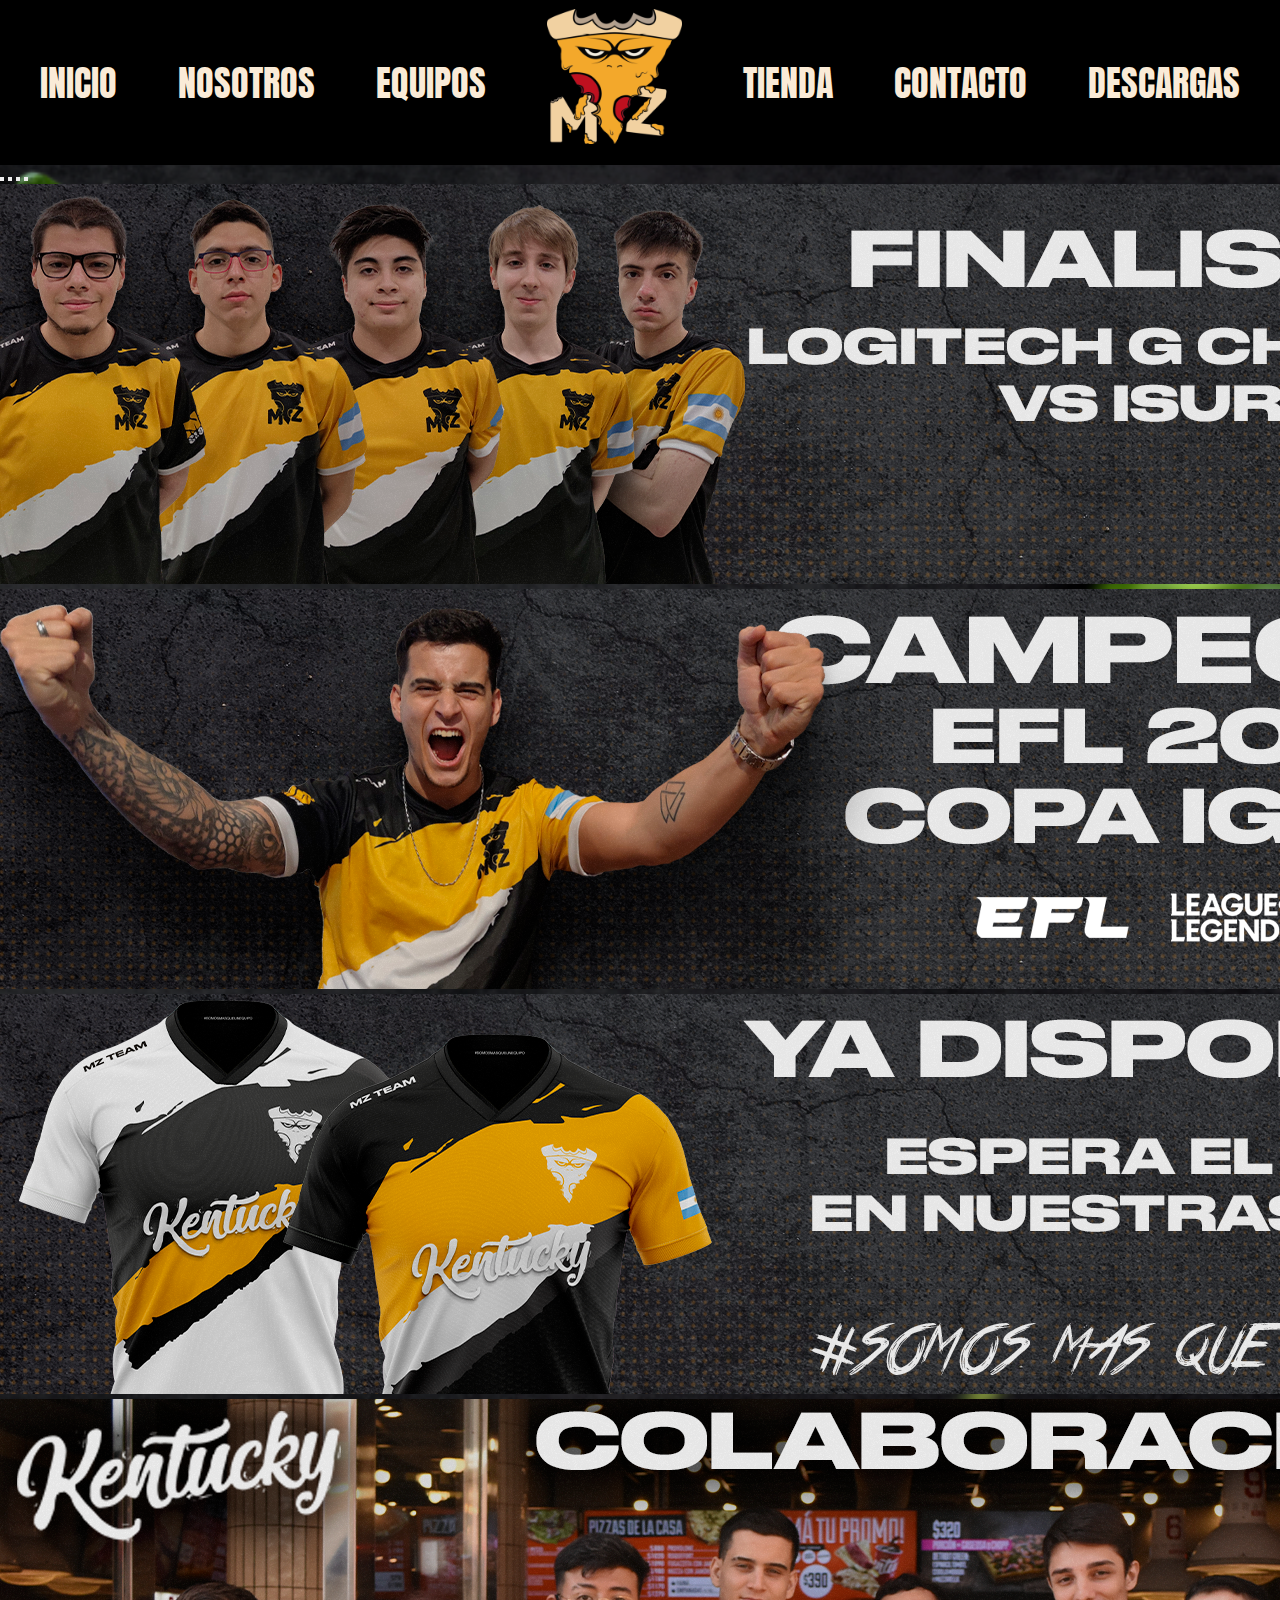
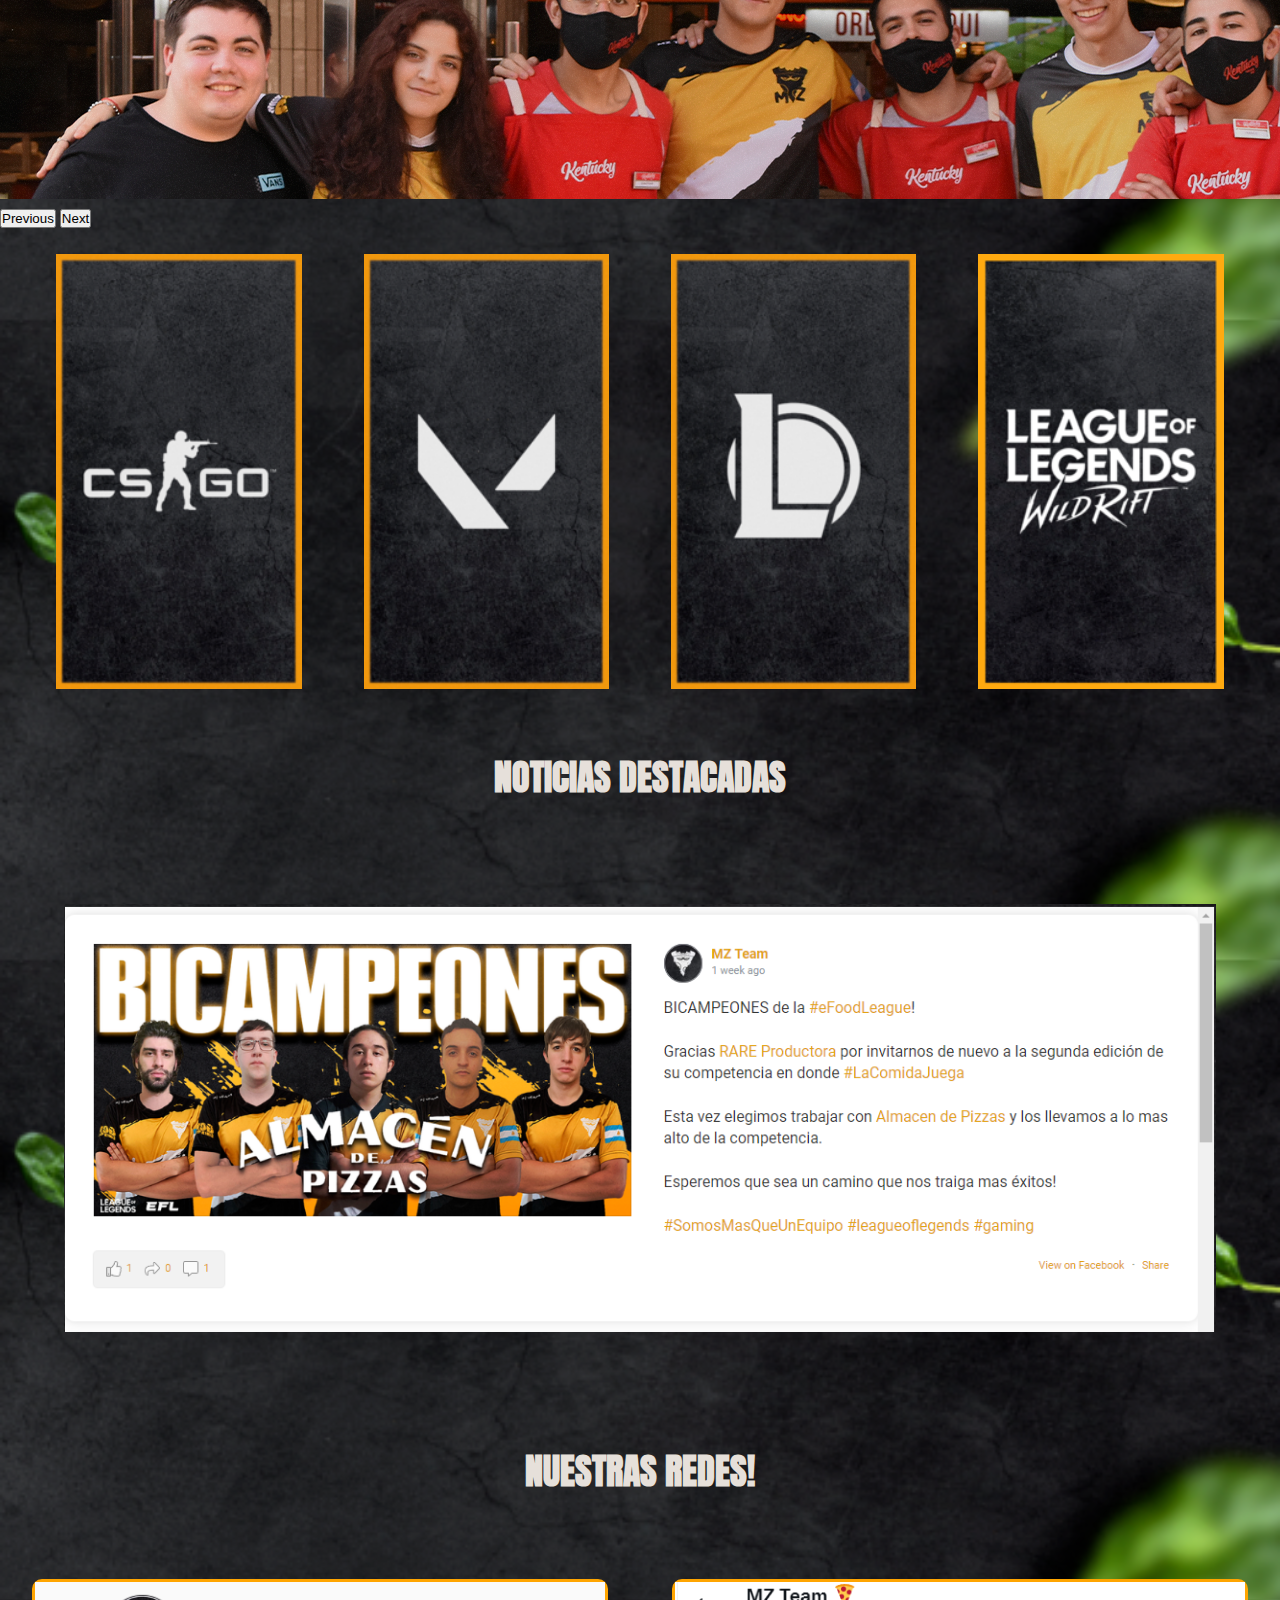
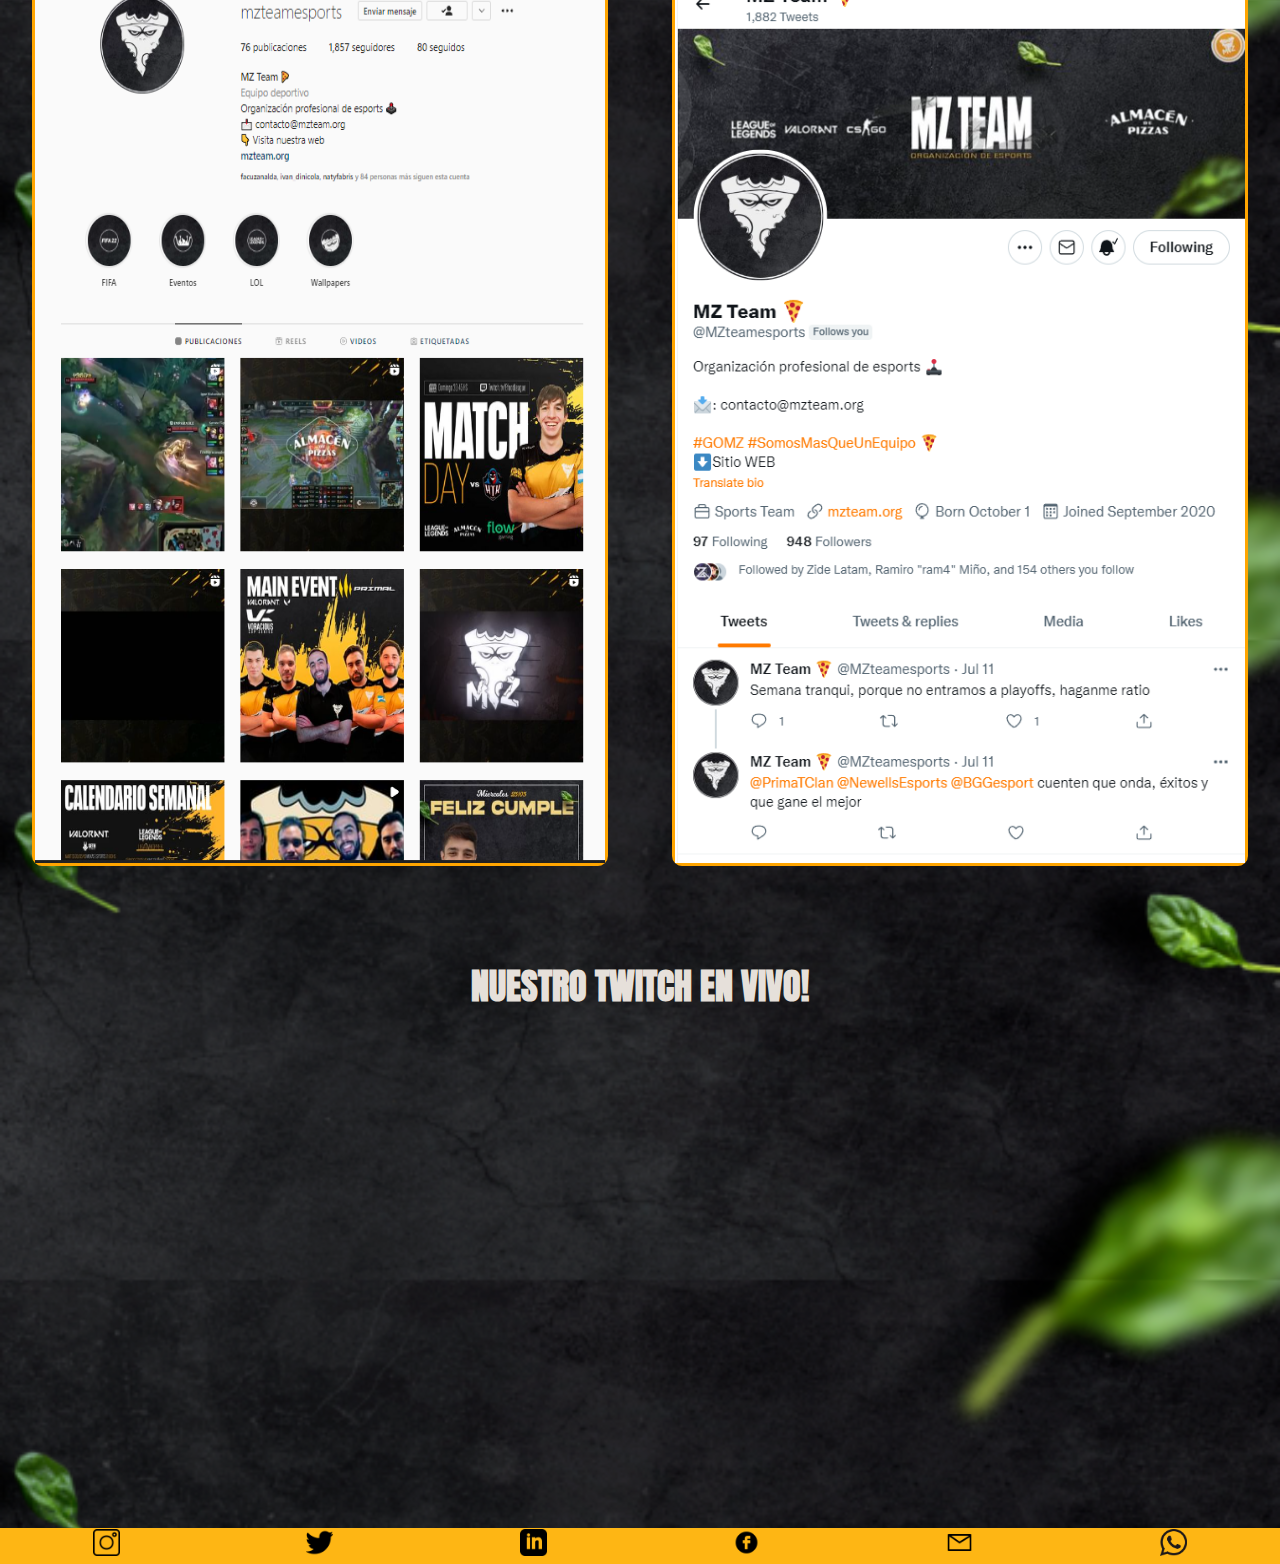
<file: index.html>
<!DOCTYPE html>
<html lang="en">

<head>
  <meta charset="UTF-8">
  <meta http-equiv="X-UA-Compatible" content="IE=edge">
  <meta name="viewport" content="width=device-width, initial-scale=1.0">
  <meta name="description" content="Equipo de deportes electrónicos argentino fundado en 2020 por Sebastian Fabris.">
  <meta name="author" content="Fabris Sebastian">
  <meta name="copyright" content="MZ Team">
  <link href="//db.onlinewebfonts.com/c/7e389c5e310dc537b083e0e25ea6eab5?family=Druk+Wide+Medium" rel="stylesheet" type="style/css"/>
  <link rel="stylesheet" href="https://cdnjs.cloudflare.com/ajax/libs/animate.css/4.1.1/animate.min.css" />
  <link href="https://cdn.jsdelivr.net/npm/bootstrap@5.2.0/dist/css/bootstrap.min.css" rel="stylesheet"
    integrity="sha384-gH2yIJqKdNHPEq0n4Mqa/HGKIhSkIHeL5AyhkYV8i59U5AR6csBvApHHNl/vI1Bx" crossorigin="anonymous">
  <link rel="stylesheet" href="./estilos/style.css">
  <link rel="shortcut icon" href="./images/PIZZA COLOR PIZZA.png">
  <link href="https://unpkg.com/aos@2.3.1/dist/aos.css" rel="stylesheet">
  <title>MZ Team - Home</title>
</head>

<body class="bodyGridIndex">

  <nav class="navIndex">
    <a href="./index.html">INICIO </a>
    <a href="./sections/sobrenosotros.html">NOSOTROS</a>
    <a href="./sections/equipos.html">EQUIPOS</a>
    <a href="./index.html"> <img class="ajusteLogoGrande" src="./images/PIZZA_CON_INICIALES.png"
        alt="Logo de pizza"></a>
    <a href="./sections/tienda.html">TIENDA</a>
    <a href="./sections/contacto.html">CONTACTO</a>
    <a href="./sections/descargas.html">DESCARGAS</a>
  </nav>


  <nav class="navIndexchico">
    <img class="logo-sinletras" src="./images/PIZZA COLOR PIZZA.png" alt="">
    <a href="./index.html">INICIO </a>
    <a href="./sections/sobrenosotros.html">NOSOTROS</a>
    <a href="./sections/equipos.html">EQUIPOS</a>
    <a href="./sections/tienda.html">TIENDA</a>
    <a href="./sections/contacto.html">CONTACTO</a>
    <a href="./sections/descargas.html">DESCARGAS</a>
  </nav>

  <nav class="hamburguesa">
    <nav class="navbar navbar-dark navbar-expand-lg bg-black">
      <div class="container-fluid">
        <a class="navbar-brand">MZ TEAM</a>
        <button class="navbar-toggler" type="button" data-bs-toggle="collapse" data-bs-target="#navbarNavDropdown"
          aria-controls="navbarNavDropdown" aria-expanded="false" aria-label="Toggle navigation">
          <span class="navbar-toggler-icon"></span>
        </button>
        <div class="collapse navbar-collapse" id="navbarNavDropdown">
          <ul class="navbar-nav">
            <li class="nav-item"><a class="nav-link" href="./index.html">INICIO</a></li>
            <li class="nav-item"><a class="nav-link" href="./sections/sobrenosotros.html">NOSOTROS</a></li>

            <!-- DESPLEGABLE DE EQUIPOS -->
            <li class="nav-item dropdown">
              <a class="nav-link dropdown-toggle" href="#" role="button" data-bs-toggle="dropdown"
                aria-expanded="false">EQUIPOS</a>
              <ul class="dropdown-menu">
                <li><a class="dropdown-item" href="./sections/csgo.html">CS:GO</a></li>
                <li><a class="dropdown-item" href="./sections/freefire.html">WILDRIFT</a></li>
                <li><a class="dropdown-item" href="./sections/valorant.html">VALORANT</a></li>
                <li><a class="dropdown-item" href="./sections/lol.html">LOL</a></li>
              </ul>
            </li>
            <li class="nav-item"><a class="nav-link" href="./sections/tienda.html">TIENDA</a></li>
            <li class="nav-item"><a class="nav-link" href="./sections/descargas.html">DESCARGAS</a></li>
          </ul>
        </div>
      </div>
    </nav>
  </nav>

  <div class="carrousel">
    <div id="carouselExampleIndicators" class="carousel slide" data-bs-ride="true">
      <div class="carousel-indicators">
        <button type="button" data-bs-target="#carouselExampleIndicators" data-bs-slide-to="0" class="active"
          aria-current="true" aria-label="Slide 1"></button>
        <button type="button" data-bs-target="#carouselExampleIndicators" data-bs-slide-to="1"
          aria-label="Slide 2"></button>
        <button type="button" data-bs-target="#carouselExampleIndicators" data-bs-slide-to="2"
          aria-label="Slide 3"></button>
        <button type="button" data-bs-target="#carouselExampleIndicators" data-bs-slide-to="3"
          aria-label="Slide 4"></button>
      </div>
      <div class="carousel-inner">
        <div class="carousel-item active">
          <img src="./images/VS ISURUS.png" class="d-block w-100" alt="segundo puesto vs isurus">
        </div>
        <div class="carousel-item">
          <img src="./images/CAMPEONES EFL.png" class="d-block w-100" alt="campeones efood league league of legends">
        </div>
        <div class="carousel-item">
          <img src="./images/CAMISETAS.png" class="d-block w-100" alt="camisetas oficiales">
        </div>
        <div class="carousel-item">
          <img src="./images/kentucky.png" class="d-block w-100" alt="colaboraciones con marcas">
        </div>
      </div>
      <button class="carousel-control-prev" type="button" data-bs-target="#carouselExampleIndicators"
        data-bs-slide="prev">
        <span class="carousel-control-prev-icon" aria-hidden="true"></span>
        <span class="visually-hidden">Previous</span>
      </button>
      <button class="carousel-control-next" type="button" data-bs-target="#carouselExampleIndicators"
        data-bs-slide="next">
        <span class="carousel-control-next-icon" aria-hidden="true"></span>
        <span class="visually-hidden">Next</span>
      </button>
    </div>
  </div>

  <article class="equipos">
    <a class="espaciador" href="./sections/csgo.html"><img class="animate__animated animate__backInLeft"
        src="./images/Logo CS.png"></a>
    <a class="espaciador" href="./sections/valorant.html"><img class="animate__animated animate__backInLeft"
        src="./images/Logo Val.png"></a>
    <a class="espaciador" href="./sections/lol.html"><img class="animate__animated animate__backInLeft"
        src="./images/Logo LOL.png"></a>
    <a class="espaciador" href="./sections/freefire.html"><img class="animate__animated animate__backInLeft"
        src="./images/Logo FF.png"></a>
  </article>

  <!-- ACA IRIA EL BLOG ACTUALIZADO CON LAS NOTICIAS MAS DESTACADAS CON URL -->

  <div class="noticiero">
    <h2 class="titulos">NOTICIAS DESTACADAS</h2>
  </div>
  <div class="noticias">
    <img class="ajusteImg" src="./images/unknown.png">
  </div>

  <!-- ACA IRIAN LOS FEEDS ACTUALIZADOS CON URL -->

  <div class="nuestrasRedes">
    <h2 class="titulos">NUESTRAS REDES!</h2>
  </div>

  <div class="instagram redesHijos">
    <img class="ajusteImg" src="./images/instagram web.png">
  </div>

  <div class="twitter redesHijos">
    <img class="ajusteImg" src="./images/twitter web.png">
  </div>


  <div class="twitch">
    <h2 class="titulos">NUESTRO TWITCH EN VIVO!</h2>
    <!-- El canal de twitch no logre hacer que funcione, pero aparentemente es así que funciona, intente con varios canales -->
    <iframe src="https://player.twitch.tv/?channel=mzteamesports&parent=www.example.com" frameborder="0"
      allowfullscreen="true" scrolling="no" height="453" width="744"></iframe>

  </div>

  <footer class="footer">
    <div class="redes">
      <a class="itemsFooter" href="https://instagram.com/mzteamesports" target="_blank"><img class="ajusteImg"
          src="./images/INSTAGRAM.png">
      </a>
      <a class="itemsFooter" href="https://twitter.com/mzteamesports" target="_blank"><img class="ajusteImg"
          src="./images/twitter.png">
      </a>
      <a class="itemsFooter" href="https://www.linkedin.com/company/71689884" target="_blank"><img class="ajusteImg"
          src="./images/linkedin.png">
      </a>
      <a class="itemsFooter" href="https://facebook.com/mzteamesports" target="_blank"><img class="ajusteImg"
          src="./images/facebook.png">
      </a>
      <a class="itemsFooter" href="./sections/contacto.html" target="_blank"><img class="ajusteImg"
          src="./images/mailbox.png">
      </a>
      <a class="itemsFooter" href="https://wa.me/5491140232600" target="_blank"><img class="ajusteImg"
          src="./images/whatsapp.png">
      </a>
    </div>
  </footer>

  <!-- JavaScript Bundle with Popper -->
  <script src="https://cdn.jsdelivr.net/npm/bootstrap@5.2.0/dist/js/bootstrap.bundle.min.js"
    integrity="sha384-A3rJD856KowSb7dwlZdYEkO39Gagi7vIsF0jrRAoQmDKKtQBHUuLZ9AsSv4jD4Xa"
    crossorigin="anonymous"></script>
    
</body>

</html>
</file>
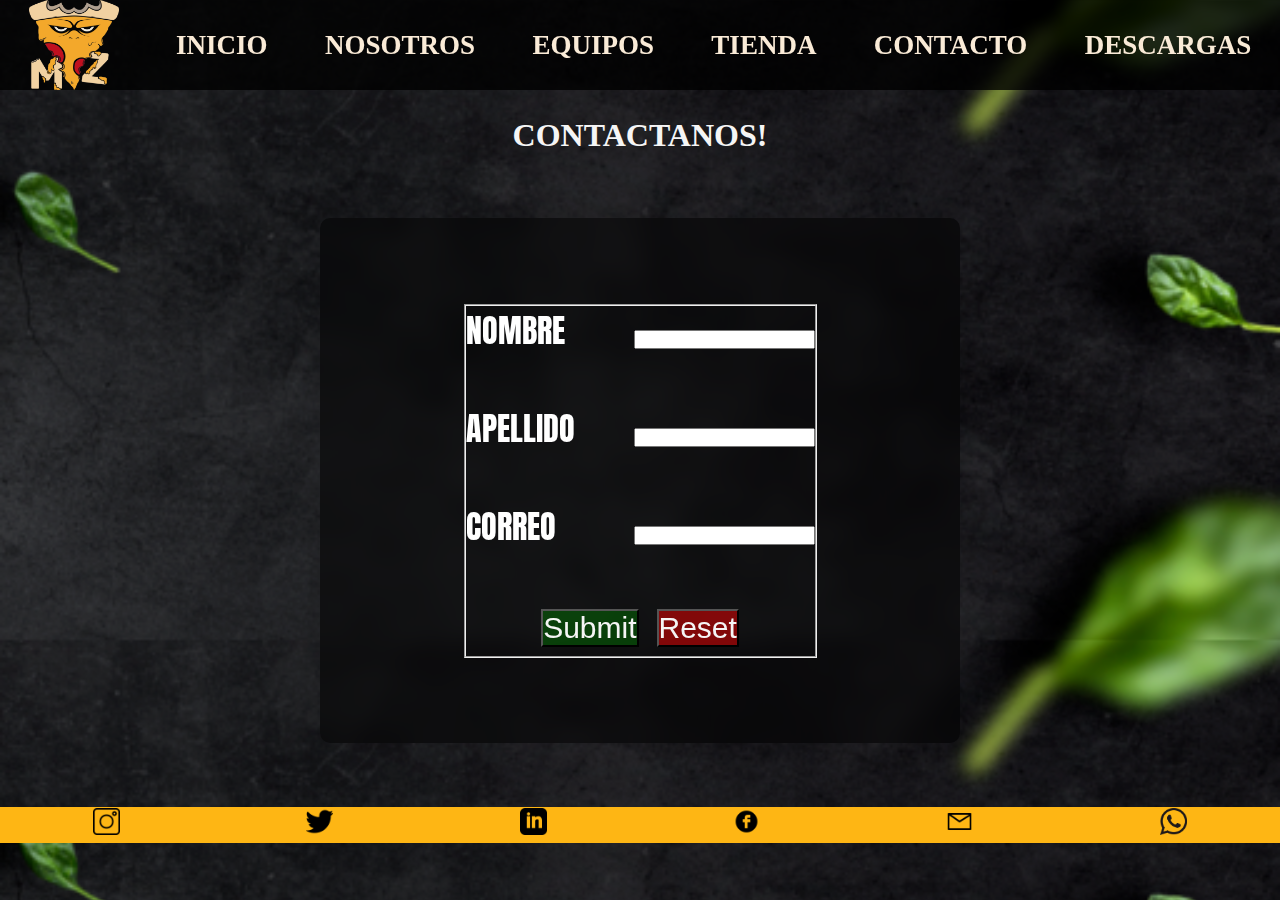
<file: sections/contacto.html>
<!DOCTYPE html>
<html lang="en">

<head>
  <link rel="stylesheet" href="../estilos.css">
  <meta charset="UTF-8">
  <meta http-equiv="X-UA-Compatible" content="IE=edge">
  <meta name="viewport" content="width=device-width, initial-scale=1.0">
  <meta name="description" content="¿Necesitas contactarnos? Entrá acá">
  <meta name="author" content="Fabris Sebastian">
  <meta name="copyright" content="MZ Team">
  <link href="//db.onlinewebfonts.com/c/7e389c5e310dc537b083e0e25ea6eab5?family=Druk+Wide+Medium" rel="stylesheet" type="text/css"/>
  <link href="https://cdn.jsdelivr.net/npm/bootstrap@5.2.0/dist/css/bootstrap.min.css" rel="stylesheet"
    integrity="sha384-gH2yIJqKdNHPEq0n4Mqa/HGKIhSkIHeL5AyhkYV8i59U5AR6csBvApHHNl/vI1Bx" crossorigin="anonymous">
  <link rel="stylesheet" href="../estilos/style.css">
  <link rel="shortcut icon" href="../images/PIZZA COLOR PIZZA.png">
  <link href="https://unpkg.com/aos@2.3.1/dist/aos.css" rel="stylesheet">
  <title>MZ - Contacto</title>
</head>

<body class="body">
  <header>
    <nav class="navIndexchico">
      <img class="logo-sinletras" src="../images/PIZZA_CON_INICIALES.png" alt="">
      <a href="../index.html">INICIO </a>
      <a href="../sections/sobrenosotros.html">NOSOTROS</a>
      <a href="../sections/equipos.html">EQUIPOS</a>
      <a href="../sections/tienda.html">TIENDA</a>
      <a href="../sections/contacto.html">CONTACTO</a>
      <a href="../sections/descargas.html">DESCARGAS</a>
    </nav>
  </header>


  <nav class="hamburguesa">
    <nav class="navbar navbar-dark navbar-expand-lg bg-black">
      <div class="container-fluid">
        <a class="navbar-brand">MZ TEAM</a>
        <button class="navbar-toggler" type="button" data-bs-toggle="collapse" data-bs-target="#navbarNavDropdown"
          aria-controls="navbarNavDropdown" aria-expanded="false" aria-label="Toggle navigation">
          <span class="navbar-toggler-icon"></span>
        </button>
        <div class="collapse navbar-collapse" id="navbarNavDropdown">
          <ul class="navbar-nav">
            <li class="nav-item"><a class="nav-link" href="../index.html">INICIO</a></li>
            <li class="nav-item"><a class="nav-link" href="./sections/sobrenosotros.html">NOSOTROS</a></li>
            <!-- DESPLEGABLE DE EQUIPOS -->
            <li class="nav-item dropdown">
              <a class="nav-link dropdown-toggle" href="#" role="button" data-bs-toggle="dropdown"
                aria-expanded="false">EQUIPOS</a>
              <ul class="dropdown-menu">
                <li><a class="dropdown-item" href="./sections/csgo.html">CS:GO</a></li>
                <li><a class="dropdown-item" href="./sections/freefire.html">WILDRIFT</a></li>
                <li><a class="dropdown-item" href="./sections/valorant.html">VALORANT</a></li>
                <li><a class="dropdown-item" href="./sections/lol.html">LOL</a></li>
              </ul>
            </li>
            <li class="nav-item"><a class="nav-link" href="./sections/tienda.html">TIENDA</a></li>
            <li class="nav-item"><a class="nav-link" href="./sections/descargas.html">DESCARGAS</a></li>
          </ul>
        </div>
      </div>
    </nav>
  </nav>
  <h1>CONTACTANOS!</h1>

  <section class="form">
    <article class="centrar">
      <form>
        <fieldset>
          <label for="nombre">NOMBRE</label>
          <input id="nombre" type="text">
          <br><br>
          <label for="apellido">APELLIDO</label>
          <input id="apellido" type="text">
          <br><br>
          <label for="email">CORREO</label>
          <input id="email" type="email">
          <br><br>
          <div class="centrar">
            <input class="cubito1" type="submit">
            <input class="cubito2" type="reset">
          </div>
        </fieldset>
      </form>
    </article>
  </section>



  <footer class="footer">
    <div class="redes">
      <a class="itemsFooter" href="https://instagram.com/mzteamesports" target="_blank"><img class="ajusteImg"
          src="../images/INSTAGRAM.png">
      </a>
      <a class="itemsFooter" href="https://twitter.com/mzteamesports" target="_blank"><img class="ajusteImg"
          src="../images/twitter.png">
      </a>
      <a class="itemsFooter" href="https://www.linkedin.com/company/71689884" target="_blank"><img class="ajusteImg"
          src="../images/linkedin.png">
      </a>
      <a class="itemsFooter" href="https://facebook.com/mzteamesports" target="_blank"><img class="ajusteImg"
          src="../images/facebook.png">
      </a>
      <a class="itemsFooter" href="./sections/contacto.html" target="_blank"><img class="ajusteImg"
          src="../images/mailbox.png">
      </a>
      <a class="itemsFooter" href="https://wa.me/5491140232600" target="_blank"><img class="ajusteImg"
          src="../images/whatsapp.png">
      </a>
    </div>
  </footer>
  <!-- JavaScript Bundle with Popper -->
  <script src="https://cdn.jsdelivr.net/npm/bootstrap@5.2.0/dist/js/bootstrap.bundle.min.js"
    integrity="sha384-A3rJD856KowSb7dwlZdYEkO39Gagi7vIsF0jrRAoQmDKKtQBHUuLZ9AsSv4jD4Xa"
    crossorigin="anonymous"></script>
</body>

</html>
</file>
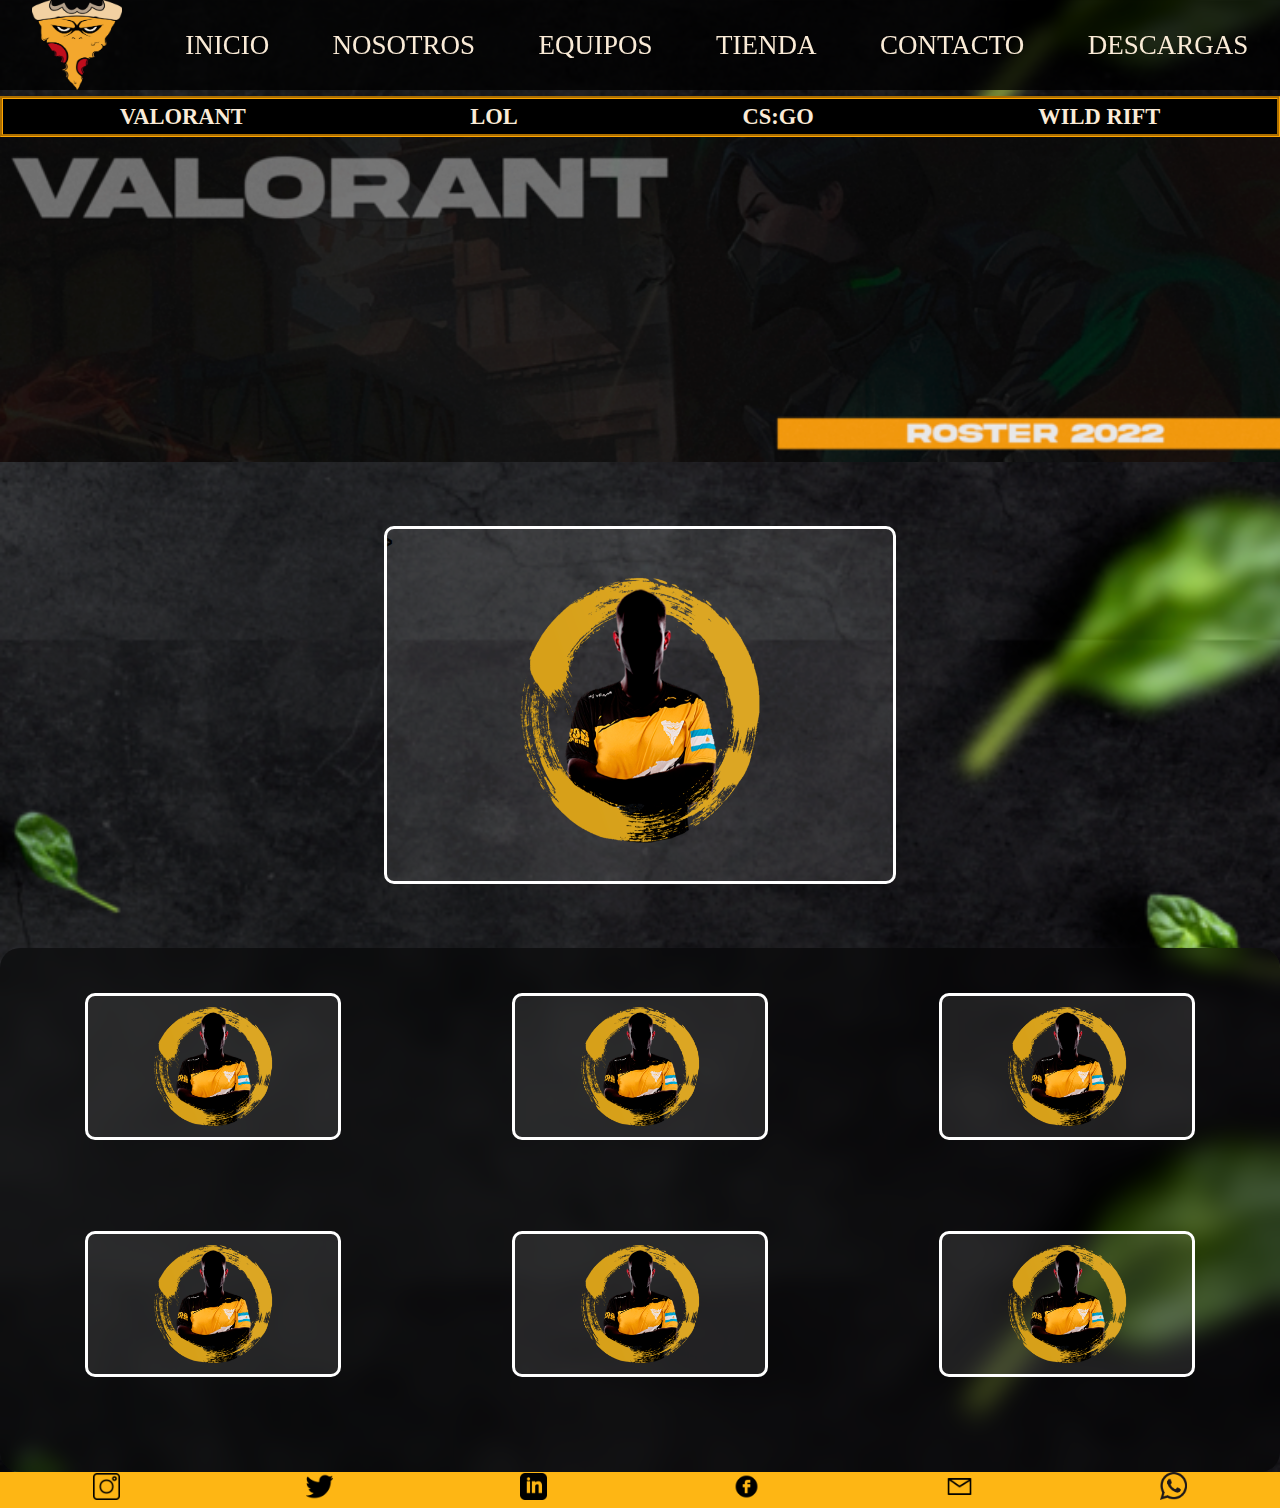
<file: sections/csgo.html>
<!DOCTYPE html>
<html lang="en">

<head>
  <meta charset="UTF-8">
  <link rel="stylesheet" href="../estilos.css">
  <meta http-equiv="X-UA-Compatible" content="IE=edge">
  <meta name="viewport" content="width=device-width, initial-scale=1.0">
  <meta name="description" content="Roster oficial de Counter Strike">
  <meta name="author" content="Fabris Sebastian">
  <meta name="copyright" content="MZ Team">
  <link href="//db.onlinewebfonts.com/c/7e389c5e310dc537b083e0e25ea6eab5?family=Druk+Wide+Medium" rel="stylesheet" type="text/css"/>
  <link href="https://cdn.jsdelivr.net/npm/bootstrap@5.2.0/dist/css/bootstrap.min.css" rel="stylesheet"
    integrity="sha384-gH2yIJqKdNHPEq0n4Mqa/HGKIhSkIHeL5AyhkYV8i59U5AR6csBvApHHNl/vI1Bx" crossorigin="anonymous">
  <link rel="stylesheet" href="../estilos/style.css">
  <link rel="shortcut icon" href="../images/PIZZA COLOR PIZZA.png">
  <link href="https://unpkg.com/aos@2.3.1/dist/aos.css" rel="stylesheet">
  <title>MZ - CS:GO</title>
</head>

<body class="bodyPadreGridEquipos">
  <nav class="navIndexchico">
    <img class="logo-sinletras" src="../images/PIZZA COLOR PIZZA.png" alt="">
    <a href="../index.html">INICIO</a>
    <a href="sobrenosotros.html">NOSOTROS</a>
    <a href="../sections/equipos.html">EQUIPOS</a>
    <a href="tienda.html">TIENDA</a>
    <a href="contacto.html">CONTACTO</a>
    <a href="descargas.html">DESCARGAS</a>
  </nav>

  <nav class="hamburguesa">
    <nav class="navbar navbar-dark navbar-expand-lg bg-black">
      <div class="container-fluid">
        <a class="navbar-brand">MZ TEAM</a>
        <button class="navbar-toggler" type="button" data-bs-toggle="collapse" data-bs-target="#navbarNavDropdown"
          aria-controls="navbarNavDropdown" aria-expanded="false" aria-label="Toggle navigation">
          <span class="navbar-toggler-icon"></span>
        </button>
        <div class="collapse navbar-collapse" id="navbarNavDropdown">
          <ul class="navbar-nav">
            <li class="nav-item"><a class="nav-link" href="../index.html">INICIO</a></li>
            <li class="nav-item"><a class="nav-link" href="sobrenosotros.html">NOSOTROS</a></li>
            <!-- DESPLEGABLE DE EQUIPOS -->
            <li class="nav-item dropdown">
              <a class="nav-link dropdown-toggle" href="#" role="button" data-bs-toggle="dropdown"
                aria-expanded="false">EQUIPOS</a>
              <ul class="dropdown-menu">
                <li><a class="dropdown-item" href="./csgo.html">CS:GO</a></li>
                <li><a class="dropdown-item" href="./freefire.html">WILDRIFT</a></li>
                <li><a class="dropdown-item" href="./valorant.html">VALORANT</a></li>
                <li><a class="dropdown-item" href="./lol.html">LOL</a></li>
              </ul>
            </li>
            <li class="nav-item"><a class="nav-link" href="tienda.html">TIENDA</a></li>
            <li class="nav-item"><a class="nav-link" href="descargas.html">DESCARGAS</a></li>
          </ul>
        </div>
      </div>
    </nav>
  </nav>


  <header class="headerEquipos">
    <a href="valorant.html">VALORANT</a>
    <a href="lol.html">LOL</a>
    <a href="csgo.html">CS:GO</a>
    <a href="freefire.html">WILD RIFT</a>
  </header>
  <br><br><br><br>
  <div class="headerteams"><img class="ajusteImg" src="../images/VALORANT.png"></div>

  <div class="coach">><img class="ajusteImg" src="../images/incognito.png" alt=""></div>
  <div class="players">

    <div class="item"><img class="ajusteImg" src="../images/incognito.png" alt=""></div>
    <div class="item"><img class="ajusteImg" src="../images/incognito.png" alt=""></div>
    <div class="item"><img class="ajusteImg" src="../images/incognito.png" alt=""></div>
    <div class="item"><img class="ajusteImg" src="../images/incognito.png" alt=""></div>
    <div class="item"><img class="ajusteImg" src="../images/incognito.png" alt=""></div>
    <div class="item"><img class="ajusteImg" src="../images/incognito.png" alt=""></div>
  </div>


  <footer class="footer">
    <div class="redes">
      <a class="itemsFooter" href="https://instagram.com/mzteamesports" target="_blank"><img class="ajusteImg"
          src="../images/INSTAGRAM.png">
      </a>
      <a class="itemsFooter" href="https://twitter.com/mzteamesports" target="_blank"><img class="ajusteImg"
          src="../images/twitter.png">
      </a>
      <a class="itemsFooter" href="https://www.linkedin.com/company/71689884" target="_blank"><img class="ajusteImg"
          src="../images/linkedin.png">
      </a>
      <a class="itemsFooter" href="https://facebook.com/mzteamesports" target="_blank"><img class="ajusteImg"
          src="../images/facebook.png">
      </a>
      <a class="itemsFooter" href="./sections/contacto.html" target="_blank"><img class="ajusteImg"
          src="../images/mailbox.png">
      </a>
      <a class="itemsFooter" href="https://wa.me/5491140232600" target="_blank"><img class="ajusteImg"
          src="../images/whatsapp.png">
      </a>
    </div>
  </footer>
  <!-- JavaScript Bundle with Popper -->
  <script src="https://cdn.jsdelivr.net/npm/bootstrap@5.2.0/dist/js/bootstrap.bundle.min.js"
    integrity="sha384-A3rJD856KowSb7dwlZdYEkO39Gagi7vIsF0jrRAoQmDKKtQBHUuLZ9AsSv4jD4Xa"
    crossorigin="anonymous"></script>
</body>

</html>
</file>
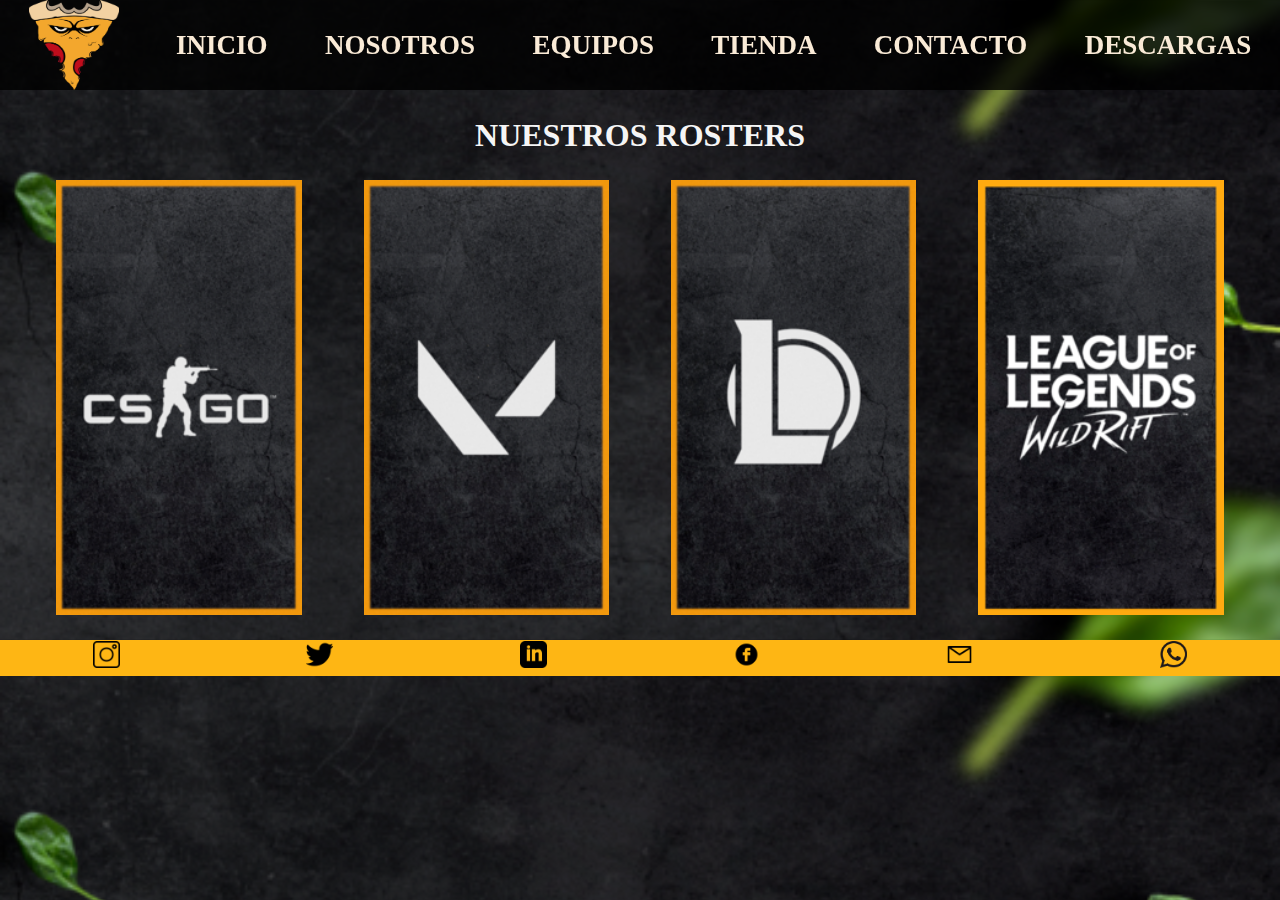
<file: sections/equipos.html>
<!DOCTYPE html>
<html lang="en">

<head>
  <meta charset="UTF-8">
  <link rel="stylesheet" href="../estilos.css">
  <meta http-equiv="X-UA-Compatible" content="IE=edge">
  <meta name="viewport" content="width=device-width, initial-scale=1.0">
  <meta name="description" content="Roster actuales de MZ TEAM">
  <meta name="author" content="Fabris Sebastian">
  <meta name="copyright" content="MZ Team">
  <link href="//db.onlinewebfonts.com/c/7e389c5e310dc537b083e0e25ea6eab5?family=Druk+Wide+Medium" rel="stylesheet" type="text/css"/>
  <link href="https://cdn.jsdelivr.net/npm/bootstrap@5.2.0/dist/css/bootstrap.min.css" rel="stylesheet"
    integrity="sha384-gH2yIJqKdNHPEq0n4Mqa/HGKIhSkIHeL5AyhkYV8i59U5AR6csBvApHHNl/vI1Bx" crossorigin="anonymous">
  <link rel="stylesheet" href="../estilos/style.css">
  <link rel="shortcut icon" href="../images/PIZZA COLOR PIZZA.png">
  <link href="https://unpkg.com/aos@2.3.1/dist/aos.css" rel="stylesheet">
  <title>MZ - Equipos</title>
</head>

<body class="bodyGridPagEquipos">
  <header>
    <nav class="navIndexchico">
      <img class="logo-sinletras" src="../images/PIZZA COLOR PIZZA.png" alt="">
      <a href="../index.html">INICIO </a>
      <a href="../sections/sobrenosotros.html">NOSOTROS</a>
      <a href="../sections/equipos.html">EQUIPOS</a>
      <a href="../sections/tienda.html">TIENDA</a>
      <a href="../sections/contacto.html">CONTACTO</a>
      <a href="../sections/descargas.html">DESCARGAS</a>
    </nav>
  </header>

  <nav class="hamburguesa">
    <nav class="navbar navbar-dark navbar-expand-lg bg-black">
      <div class="container-fluid">
        <a class="navbar-brand">MZ TEAM</a>
        <button class="navbar-toggler" type="button" data-bs-toggle="collapse" data-bs-target="#navbarNavDropdown"
          aria-controls="navbarNavDropdown" aria-expanded="false" aria-label="Toggle navigation">
          <span class="navbar-toggler-icon"></span>
        </button>
        <div class="collapse navbar-collapse" id="navbarNavDropdown">
          <ul class="navbar-nav">
            <li class="nav-item"><a class="nav-link" href="../index.html">INICIO</a></li>
            <li class="nav-item"><a class="nav-link" href="./sections/sobrenosotros.html">NOSOTROS</a></li>
            <!-- DESPLEGABLE DE EQUIPOS -->
            <li class="nav-item dropdown">
              <a class="nav-link dropdown-toggle" href="#" role="button" data-bs-toggle="dropdown"
                aria-expanded="false">EQUIPOS</a>
              <ul class="dropdown-menu">
                <li><a class="dropdown-item" href="./sections/csgo.html">CS:GO</a></li>
                <li><a class="dropdown-item" href="./sections/freefire.html">WILDRIFT</a></li>
                <li><a class="dropdown-item" href="./sections/valorant.html">VALORANT</a></li>
                <li><a class="dropdown-item" href="./sections/lol.html">LOL</a></li>
              </ul>
            </li>
            <li class="nav-item"><a class="nav-link" href="./sections/tienda.html">TIENDA</a></li>
            <li class="nav-item"><a class="nav-link" href="./sections/descargas.html">DESCARGAS</a></li>
          </ul>
        </div>
      </div>
    </nav>
  </nav>

  <h1>NUESTROS ROSTERS</h1>

  <article class="equipos">
    <a href="csgo.html"><img src="../images/Logo CS.png" height="100%" width="100%"></a>
    <a href="valorant.html"><img src="../images/Logo Val.png" height="100%" width="100%"></a>
    <a href="lol.html"><img src="../images/Logo LOL.png" height="100%" width="100%"></a>
    <a href="freefire.html"><img src="../images/Logo FF.png" height="100%" width="100%"></a>
  </article>

  <footer class="footer">
    <div class="redes">
      <a class="itemsFooter" href="https://instagram.com/mzteamesports" target="_blank"><img class="ajusteImg"
          src="../images/INSTAGRAM.png">
      </a>
      <a class="itemsFooter" href="https://twitter.com/mzteamesports" target="_blank"><img class="ajusteImg"
          src="../images/twitter.png">
      </a>
      <a class="itemsFooter" href="https://www.linkedin.com/company/71689884" target="_blank"><img class="ajusteImg"
          src="../images/linkedin.png">
      </a>
      <a class="itemsFooter" href="https://facebook.com/mzteamesports" target="_blank"><img class="ajusteImg"
          src="../images/facebook.png">
      </a>
      <a class="itemsFooter" href="./sections/contacto.html" target="_blank"><img class="ajusteImg"
          src="../images/mailbox.png">
      </a>
      <a class="itemsFooter" href="https://wa.me/5491140232600" target="_blank"><img class="ajusteImg"
          src="../images/whatsapp.png">
      </a>
    </div>
  </footer>
  <!-- JavaScript Bundle with Popper -->
  <script src="https://cdn.jsdelivr.net/npm/bootstrap@5.2.0/dist/js/bootstrap.bundle.min.js"
    integrity="sha384-A3rJD856KowSb7dwlZdYEkO39Gagi7vIsF0jrRAoQmDKKtQBHUuLZ9AsSv4jD4Xa"
    crossorigin="anonymous"></script>
</body>

</html>
</file>
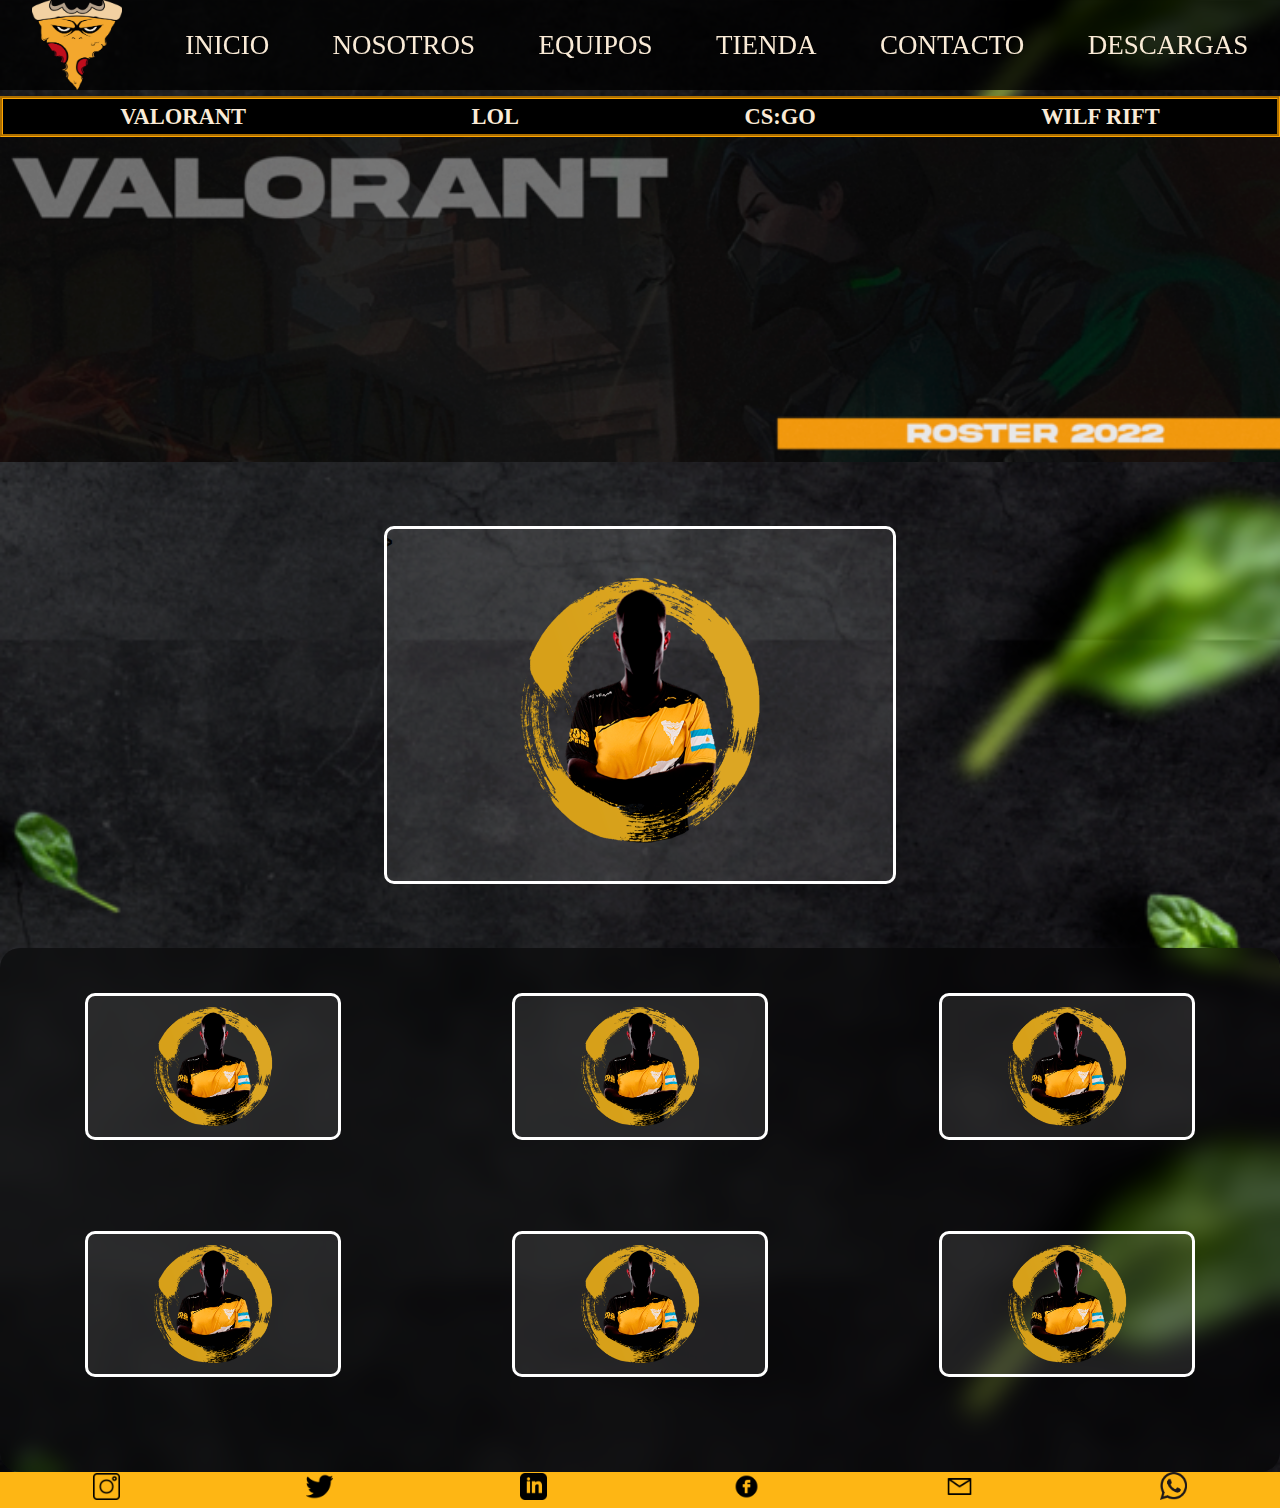
<file: sections/freefire.html>
<!DOCTYPE html>
<html lang="en">

<head>
  <meta charset="UTF-8">
  <link rel="stylesheet" href="../estilos.css">
  <meta http-equiv="X-UA-Compatible" content="IE=edge">
  <meta name="viewport" content="width=device-width, initial-scale=1.0">
  <meta name="description" content="Roster oficial de FIFA">
  <meta name="author" content="Fabris Sebastian">
  <meta name="copyright" content="MZ Team">
  <link href="//db.onlinewebfonts.com/c/7e389c5e310dc537b083e0e25ea6eab5?family=Druk+Wide+Medium" rel="stylesheet" type="text/css"/>
  <link href="https://cdn.jsdelivr.net/npm/bootstrap@5.2.0/dist/css/bootstrap.min.css" rel="stylesheet"
    integrity="sha384-gH2yIJqKdNHPEq0n4Mqa/HGKIhSkIHeL5AyhkYV8i59U5AR6csBvApHHNl/vI1Bx" crossorigin="anonymous">
  <link rel="stylesheet" href="../estilos/style.css">
  <link rel="shortcut icon" href="../images/PIZZA COLOR PIZZA.png">
  <link href="https://unpkg.com/aos@2.3.1/dist/aos.css" rel="stylesheet">
  <title>MZ - FIFA</title>
</head>

<body class="bodyPadreGridEquipos">

  <nav class="navIndexchico">
    <img class="logo-sinletras" src="../images/PIZZA COLOR PIZZA.png" alt="">
    <a href="../index.html">INICIO</a>
    <a href="sobrenosotros.html">NOSOTROS</a>
    <a href="../sections/equipos.html">EQUIPOS</a>
    <a href="tienda.html">TIENDA</a>
    <a href="contacto.html">CONTACTO</a>
    <a href="descargas.html">DESCARGAS</a>
  </nav>

  <nav class="hamburguesa">
    <nav class="navbar navbar-dark navbar-expand-lg bg-black">
      <div class="container-fluid">
        <a class="navbar-brand">MZ TEAM</a>
        <button class="navbar-toggler" type="button" data-bs-toggle="collapse" data-bs-target="#navbarNavDropdown"
          aria-controls="navbarNavDropdown" aria-expanded="false" aria-label="Toggle navigation">
          <span class="navbar-toggler-icon"></span>
        </button>
        <div class="collapse navbar-collapse" id="navbarNavDropdown">
          <ul class="navbar-nav">
            <li class="nav-item"><a class="nav-link" href="../index.html">INICIO</a></li>
            <li class="nav-item"><a class="nav-link" href="sobrenosotros.html">NOSOTROS</a></li>
            <!-- DESPLEGABLE DE EQUIPOS -->
            <li class="nav-item dropdown">
              <a class="nav-link dropdown-toggle" href="#" role="button" data-bs-toggle="dropdown"
                aria-expanded="false">EQUIPOS</a>
              <ul class="dropdown-menu">
                <li><a class="dropdown-item" href="./csgo.html">CS:GO</a></li>
                <li><a class="dropdown-item" href="./freefire.html">WILDRIFT</a></li>
                <li><a class="dropdown-item" href="./valorant.html">VALORANT</a></li>
                <li><a class="dropdown-item" href="./lol.html">LOL</a></li>
              </ul>
            </li>
            <li class="nav-item"><a class="nav-link" href="tienda.html">TIENDA</a></li>
            <li class="nav-item"><a class="nav-link" href="descargas.html">DESCARGAS</a></li>
          </ul>
        </div>
      </div>
    </nav>
  </nav>


  <header class="headerEquipos">
    <a href="valorant.html">VALORANT</a>
    <a href="lol.html">LOL</a>
    <a href="csgo.html">CS:GO</a>
    <a href="freefire.html">WILF RIFT</a>
  </header>
  <br><br><br><br>
  <div class="headerteams"><img class="ajusteImg" src="../images/VALORANT.png"></div>

  <div class="coach">><img class="ajusteImg" src="../images/incognito.png" alt=""></div>
  <div class="players">

    <div class="item"><img class="ajusteImg" src="../images/incognito.png" alt=""></div>
    <div class="item"><img class="ajusteImg" src="../images/incognito.png" alt=""></div>
    <div class="item"><img class="ajusteImg" src="../images/incognito.png" alt=""></div>
    <div class="item"><img class="ajusteImg" src="../images/incognito.png" alt=""></div>
    <div class="item"><img class="ajusteImg" src="../images/incognito.png" alt=""></div>
    <div class="item"><img class="ajusteImg" src="../images/incognito.png" alt=""></div>
  </div>


  <footer class="footer">
    <div class="redes">
      <a class="itemsFooter" href="https://instagram.com/mzteamesports" target="_blank"><img class="ajusteImg"
          src="../images/INSTAGRAM.png">
      </a>
      <a class="itemsFooter" href="https://twitter.com/mzteamesports" target="_blank"><img class="ajusteImg"
          src="../images/twitter.png">
      </a>
      <a class="itemsFooter" href="https://www.linkedin.com/company/71689884" target="_blank"><img class="ajusteImg"
          src="../images/linkedin.png">
      </a>
      <a class="itemsFooter" href="https://facebook.com/mzteamesports" target="_blank"><img class="ajusteImg"
          src="../images/facebook.png">
      </a>
      <a class="itemsFooter" href="./sections/contacto.html" target="_blank"><img class="ajusteImg"
          src="../images/mailbox.png">
      </a>
      <a class="itemsFooter" href="https://wa.me/5491140232600" target="_blank"><img class="ajusteImg"
          src="../images/whatsapp.png">
      </a>
    </div>
  </footer>
  <!-- JavaScript Bundle with Popper -->
  <script src="https://cdn.jsdelivr.net/npm/bootstrap@5.2.0/dist/js/bootstrap.bundle.min.js"
    integrity="sha384-A3rJD856KowSb7dwlZdYEkO39Gagi7vIsF0jrRAoQmDKKtQBHUuLZ9AsSv4jD4Xa"
    crossorigin="anonymous"></script>
</body>

</html>
</file>
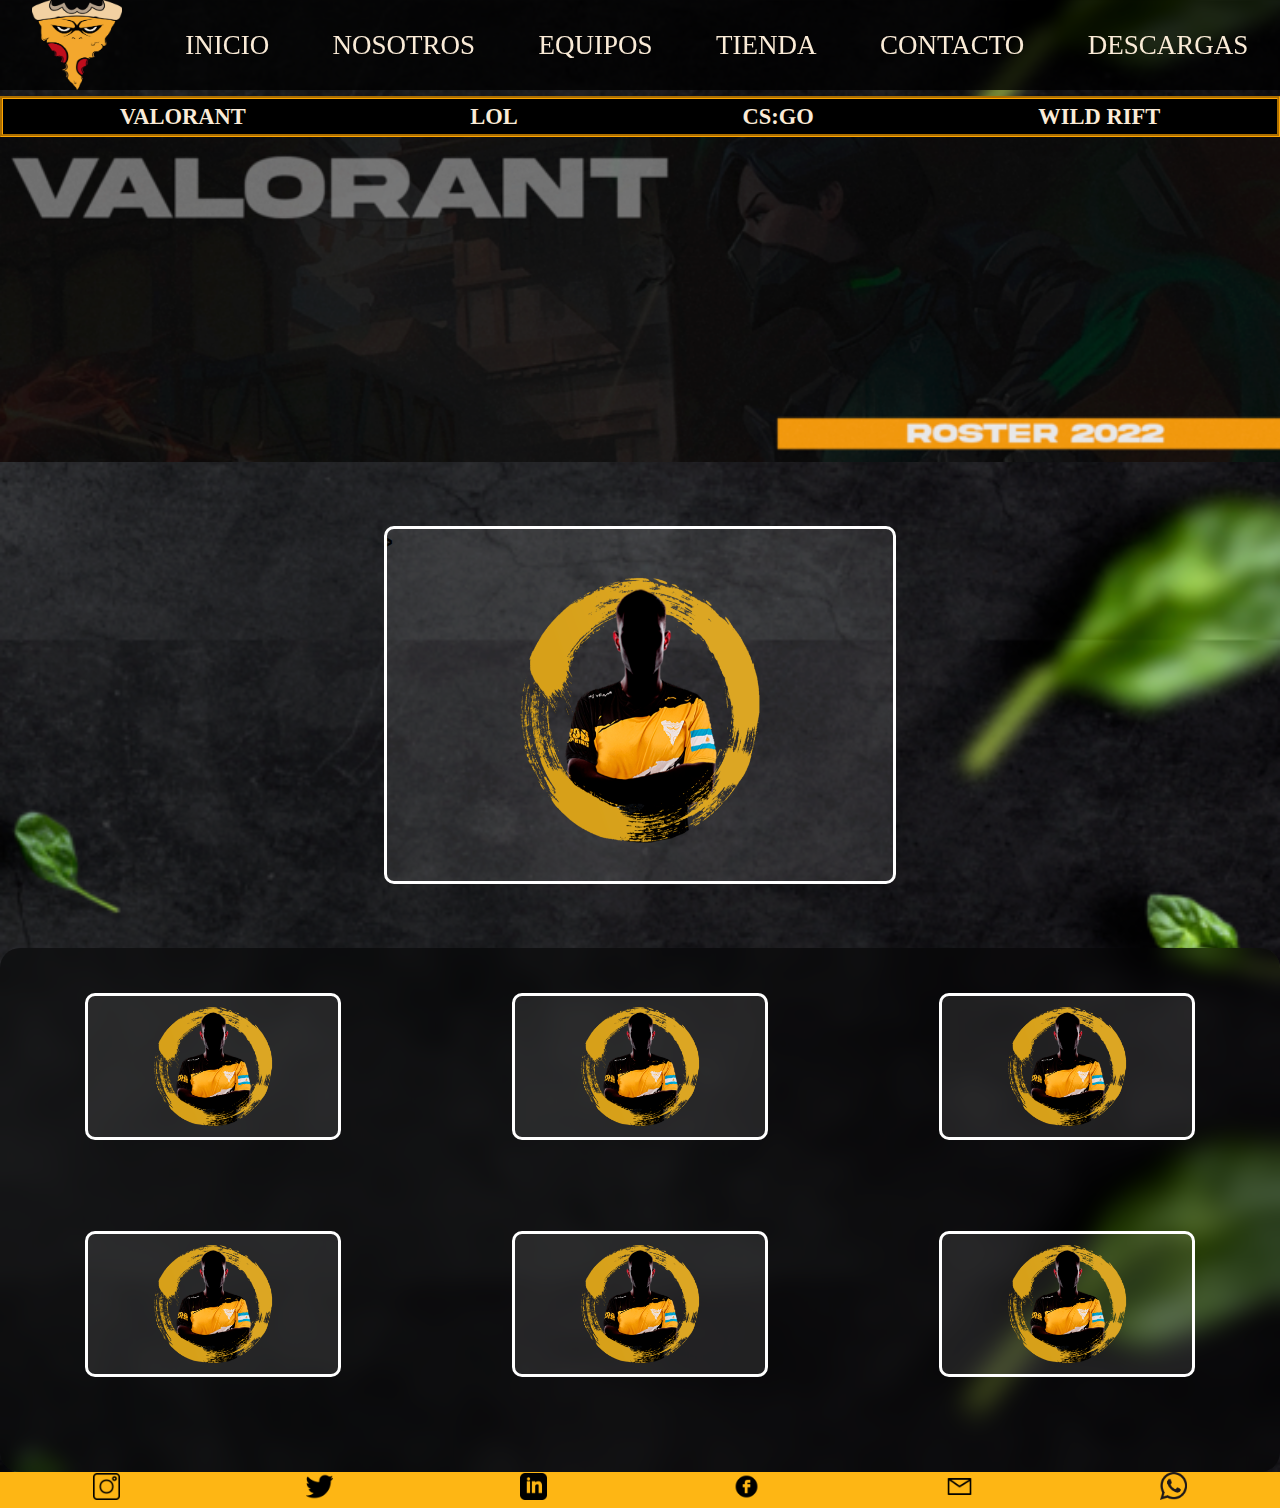
<file: sections/lol.html>
<!DOCTYPE html>
<html lang="en">

<head>
  <meta charset="UTF-8">
  <link rel="stylesheet" href="../estilos.css">
  <meta http-equiv="X-UA-Compatible" content="IE=edge">
  <meta name="viewport" content="width=device-width, initial-scale=1.0">
  <meta name="description" content="Roster oficial de League of Legends">
  <meta name="author" content="Fabris Sebastian">
  <meta name="copyright" content="MZ Team">
  <link href="//db.onlinewebfonts.com/c/7e389c5e310dc537b083e0e25ea6eab5?family=Druk+Wide+Medium" rel="stylesheet" type="text/css"/>
  <link href="https://cdn.jsdelivr.net/npm/bootstrap@5.2.0/dist/css/bootstrap.min.css" rel="stylesheet"
    integrity="sha384-gH2yIJqKdNHPEq0n4Mqa/HGKIhSkIHeL5AyhkYV8i59U5AR6csBvApHHNl/vI1Bx" crossorigin="anonymous">
  <link rel="stylesheet" href="../estilos/style.css">
  <link rel="shortcut icon" href="../images/PIZZA COLOR PIZZA.png">
  <link href="https://unpkg.com/aos@2.3.1/dist/aos.css" rel="stylesheet">
  <title>MZ - LEAGUE OF LEGENDS</title>
</head>

<body class="bodyPadreGridEquipos">

  <nav class="navIndexchico">
    <img class="logo-sinletras" src="../images/PIZZA COLOR PIZZA.png" alt="">
    <a href="../index.html">INICIO</a>
    <a href="sobrenosotros.html">NOSOTROS</a>
    <a href="../sections/equipos.html">EQUIPOS</a>
    <a href="tienda.html">TIENDA</a>
    <a href="contacto.html">CONTACTO</a>
    <a href="descargas.html">DESCARGAS</a>
  </nav>

  <nav class="hamburguesa">
    <nav class="navbar navbar-dark navbar-expand-lg bg-black">
      <div class="container-fluid">
        <a class="navbar-brand">MZ TEAM</a>
        <button class="navbar-toggler" type="button" data-bs-toggle="collapse" data-bs-target="#navbarNavDropdown"
          aria-controls="navbarNavDropdown" aria-expanded="false" aria-label="Toggle navigation">
          <span class="navbar-toggler-icon"></span>
        </button>
        <div class="collapse navbar-collapse" id="navbarNavDropdown">
          <ul class="navbar-nav">
            <li class="nav-item"><a class="nav-link" href="../index.html">INICIO</a></li>
            <li class="nav-item"><a class="nav-link" href="sobrenosotros.html">NOSOTROS</a></li>
            <!-- DESPLEGABLE DE EQUIPOS -->
            <li class="nav-item dropdown">
              <a class="nav-link dropdown-toggle" href="#" role="button" data-bs-toggle="dropdown"
                aria-expanded="false">EQUIPOS</a>
              <ul class="dropdown-menu">
                <li><a class="dropdown-item" href="./csgo.html">CS:GO</a></li>
                <li><a class="dropdown-item" href="./freefire.html">WILDRIFT</a></li>
                <li><a class="dropdown-item" href="./valorant.html">VALORANT</a></li>
                <li><a class="dropdown-item" href="./lol.html">LOL</a></li>
              </ul>
            </li>
            <li class="nav-item"><a class="nav-link" href="tienda.html">TIENDA</a></li>
            <li class="nav-item"><a class="nav-link" href="descargas.html">DESCARGAS</a></li>
          </ul>
        </div>
      </div>
    </nav>
  </nav>

  <header class="headerEquipos">
    <a href="valorant.html">VALORANT</a>
    <a href="lol.html">LOL</a>
    <a href="csgo.html">CS:GO</a>
    <a href="freefire.html">WILD RIFT</a>
  </header>
  <br><br><br><br>
  <div class="headerteams"><img class="ajusteImg" src="../images/VALORANT.png"></div>

  <div class="coach">><img class="ajusteImg" src="../images/incognito.png" alt=""></div>
  <div class="players">

    <div class="item"><img class="ajusteImg" src="../images/incognito.png" alt=""></div>
    <div class="item"><img class="ajusteImg" src="../images/incognito.png" alt=""></div>
    <div class="item"><img class="ajusteImg" src="../images/incognito.png" alt=""></div>
    <div class="item"><img class="ajusteImg" src="../images/incognito.png" alt=""></div>
    <div class="item"><img class="ajusteImg" src="../images/incognito.png" alt=""></div>
    <div class="item"><img class="ajusteImg" src="../images/incognito.png" alt=""></div>
  </div>


  <footer class="footer">
    <div class="redes">
      <a class="itemsFooter" href="https://instagram.com/mzteamesports" target="_blank"><img class="ajusteImg"
          src="../images/INSTAGRAM.png">
      </a>
      <a class="itemsFooter" href="https://twitter.com/mzteamesports" target="_blank"><img class="ajusteImg"
          src="../images/twitter.png">
      </a>
      <a class="itemsFooter" href="https://www.linkedin.com/company/71689884" target="_blank"><img class="ajusteImg"
          src="../images/linkedin.png">
      </a>
      <a class="itemsFooter" href="https://facebook.com/mzteamesports" target="_blank"><img class="ajusteImg"
          src="../images/facebook.png">
      </a>
      <a class="itemsFooter" href="./sections/contacto.html" target="_blank"><img class="ajusteImg"
          src="../images/mailbox.png">
      </a>
      <a class="itemsFooter" href="https://wa.me/5491140232600" target="_blank"><img class="ajusteImg"
          src="../images/whatsapp.png">
      </a>
    </div>
  </footer>
  <!-- JavaScript Bundle with Popper -->
  <script src="https://cdn.jsdelivr.net/npm/bootstrap@5.2.0/dist/js/bootstrap.bundle.min.js"
    integrity="sha384-A3rJD856KowSb7dwlZdYEkO39Gagi7vIsF0jrRAoQmDKKtQBHUuLZ9AsSv4jD4Xa"
    crossorigin="anonymous"></script>
</body>

</html>
</file>
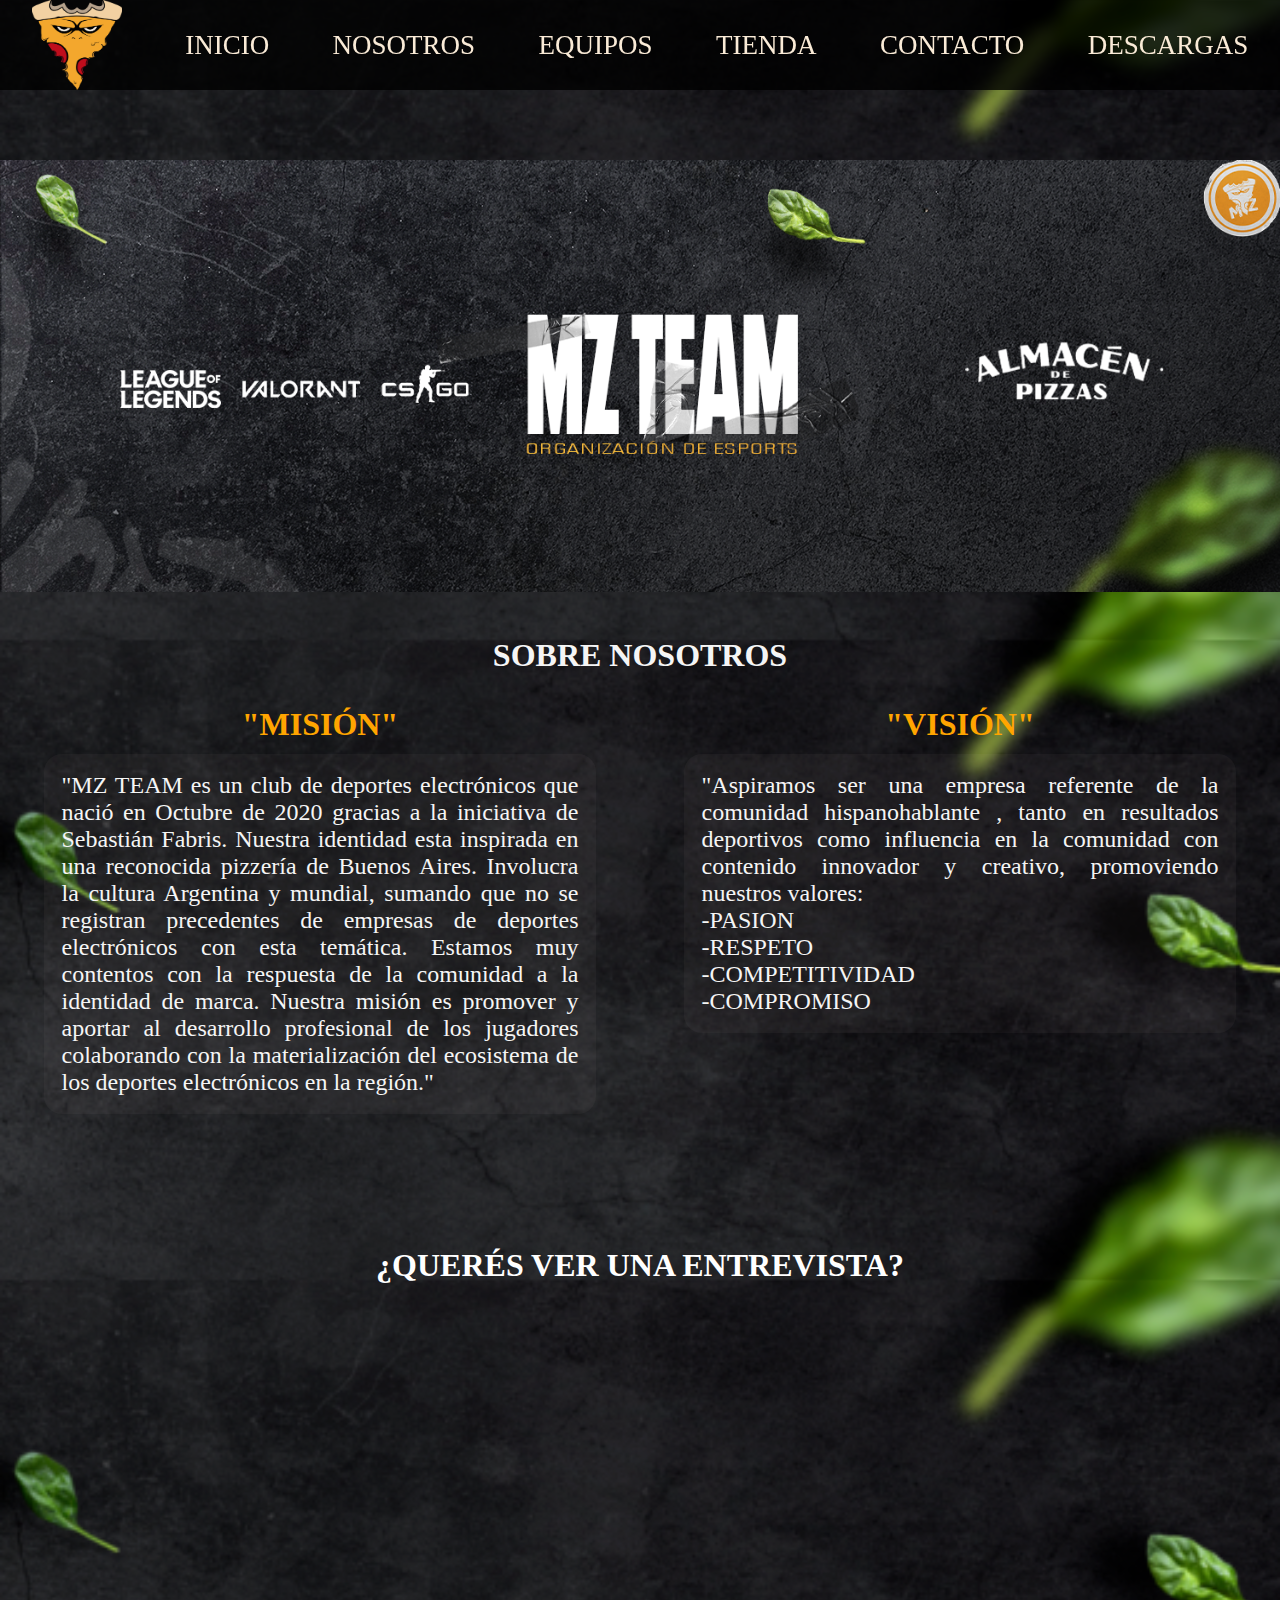
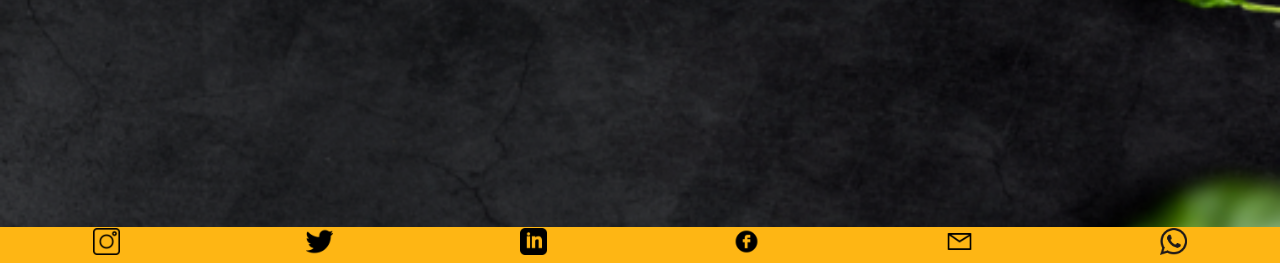
<file: sections/sobrenosotros.html>
<!DOCTYPE html>
<html lang="en">

<head>
  <meta charset="UTF-8">
  <link rel="stylesheet" href="../estilos.css">
  <meta http-equiv="X-UA-Compatible" content="IE=edge">
  <meta name="viewport" content="width=device-width, initial-scale=1.0">
  <meta name="description" content="Información del proyecto">
  <meta name="author" content="Fabris Sebastian">
  <meta name="copyright" content="MZ Team">
  <link href="//db.onlinewebfonts.com/c/7e389c5e310dc537b083e0e25ea6eab5?family=Druk+Wide+Medium" rel="stylesheet" type="text/css"/>
  <link href="https://cdn.jsdelivr.net/npm/bootstrap@5.2.0/dist/css/bootstrap.min.css" rel="stylesheet"
    integrity="sha384-gH2yIJqKdNHPEq0n4Mqa/HGKIhSkIHeL5AyhkYV8i59U5AR6csBvApHHNl/vI1Bx" crossorigin="anonymous">
  <link rel="stylesheet" href="../estilos/style.css">
  <link rel="shortcut icon" href="../images/PIZZA COLOR PIZZA.png">
  <link rel="stylesheet" href="https://cdnjs.cloudflare.com/ajax/libs/animate.css/4.1.1/animate.min.css" />
  <link href="https://unpkg.com/aos@2.3.1/dist/aos.css" rel="stylesheet">
  <title> MZ - Sobre nosotros</title>
</head>

<body class="bodyGridNosotros">

  <nav class="navIndexchico">
    <img class="logo-sinletras" src="../images/PIZZA COLOR PIZZA.png" alt="">
    <a href="../index.html">INICIO </a>
    <a href="sobrenosotros.html">NOSOTROS</a>
    <a href="equipos.html">EQUIPOS</a>
    <a href="tienda.html">TIENDA</a>
    <a href="contacto.html">CONTACTO</a>
    <a href="descargas.html">DESCARGAS</a>
  </nav>

  <nav class="hamburguesa">
    <nav class="navbar navbar-dark navbar-expand-lg bg-black">
      <div class="container-fluid">
        <a class="navbar-brand">MZ TEAM</a>
        <button class="navbar-toggler" type="button" data-bs-toggle="collapse" data-bs-target="#navbarNavDropdown"
          aria-controls="navbarNavDropdown" aria-expanded="false" aria-label="Toggle navigation">
          <span class="navbar-toggler-icon"></span>
        </button>
        <div class="collapse navbar-collapse" id="navbarNavDropdown">
          <ul class="navbar-nav">
            <li class="nav-item"><a class="nav-link" href="../index.html">INICIO</a></li>
            <li class="nav-item"><a class="nav-link" href="sobrenosotros.html">NOSOTROS</a></li>

            <!-- DESPLEGABLE DE EQUIPOS -->
            <li class="nav-item dropdown">
              <a class="nav-link dropdown-toggle" href="#" role="button" data-bs-toggle="dropdown"
                aria-expanded="false">EQUIPOS</a>
              <ul class="dropdown-menu">
                <li><a class="dropdown-item" href="./csgo.html">CS:GO</a></li>
                <li><a class="dropdown-item" href="./freefire.html">WILDRIFT</a></li>
                <li><a class="dropdown-item" href="./valorant.html">VALORANT</a></li>
                <li><a class="dropdown-item" href="./lol.html">LOL</a></li>
              </ul>
            </li>
            <li class="nav-item"><a class="nav-link" href="tienda.html">TIENDA</a></li>
            <li class="nav-item"><a class="nav-link" href="descargas.html">DESCARGAS</a></li>
          </ul>
        </div>
      </div>
    </nav>
  </nav>

  <div class="carrousel">
    <img class="ajusteImg" src="../images/Portada Twitter.png" alt="">
  </div>

  <h1> SOBRE NOSOTROS </h1>
  <section class="twitter">
    <h2 class="caracteristicas">"MISIÓN"</h2>

    <section class="textito"> "MZ TEAM es un club de deportes electrónicos que nació en Octubre de 2020 gracias a la
      iniciativa de Sebastián Fabris.
      Nuestra identidad esta inspirada en una reconocida pizzería de Buenos Aires. Involucra la cultura Argentina y
      mundial, sumando que no se registran precedentes de empresas de deportes electrónicos con esta temática.
      Estamos muy contentos con la respuesta de la comunidad a la identidad de marca. Nuestra misión es promover y
      aportar al desarrollo profesional de los jugadores colaborando con la materialización del ecosistema de los
      deportes electrónicos en la región."
    </section>
  </section>

  <section class="instagram">
    <h2 class="caracteristicas">"VISIÓN"</h2>
    <section class="textoMixin">
      "Aspiramos ser una empresa referente de la comunidad hispanohablante , tanto en resultados deportivos como
      influencia en la comunidad con contenido innovador y creativo, promoviendo nuestros valores:
      <p class="caracteristicas">
        -PASION <br>
        -RESPETO <br>
        -COMPETITIVIDAD <br>
        -COMPROMISO <br>
      </p>
    </section>
  </section>

  <section class="twitch">
    <h2 class="texto">¿QUERÉS VER UNA ENTREVISTA?</h2>
    <iframe src="https://www.youtube.com/embed/3M8CxWuneEs" title="YouTube video player" frameborder="0"
      allow="accelerometer; autoplay; clipboard-write; encrypted-media; gyroscope; picture-in-picture" frameborder="0"
      allowfullscreen="true" scrolling="no" height="453" width="744"></iframe>
  </section>


  <footer class="footer">
    <div class="redes">
      <a class="itemsFooter" href="https://instagram.com/mzteamesports" target="_blank"><img class="ajusteImg"
          src="../images/INSTAGRAM.png">
      </a>
      <a class="itemsFooter" href="https://twitter.com/mzteamesports" target="_blank"><img class="ajusteImg"
          src="../images/twitter.png">
      </a>
      <a class="itemsFooter" href="https://www.linkedin.com/company/71689884" target="_blank"><img class="ajusteImg"
          src="../images/linkedin.png">
      </a>
      <a class="itemsFooter" href="https://facebook.com/mzteamesports" target="_blank"><img class="ajusteImg"
          src="../images/facebook.png">
      </a>
      <a class="itemsFooter" href="./sections/contacto.html" target="_blank"><img class="ajusteImg"
          src="../images/mailbox.png">
      </a>
      <a class="itemsFooter" href="https://wa.me/5491140232600" target="_blank"><img class="ajusteImg"
          src="../images/whatsapp.png">
      </a>
    </div>
  </footer>

  <!-- JavaScript Bundle with Popper -->
  <script src="https://cdn.jsdelivr.net/npm/bootstrap@5.2.0/dist/js/bootstrap.bundle.min.js"
    integrity="sha384-A3rJD856KowSb7dwlZdYEkO39Gagi7vIsF0jrRAoQmDKKtQBHUuLZ9AsSv4jD4Xa"
    crossorigin="anonymous"></script>
</body>

</html>
</file>
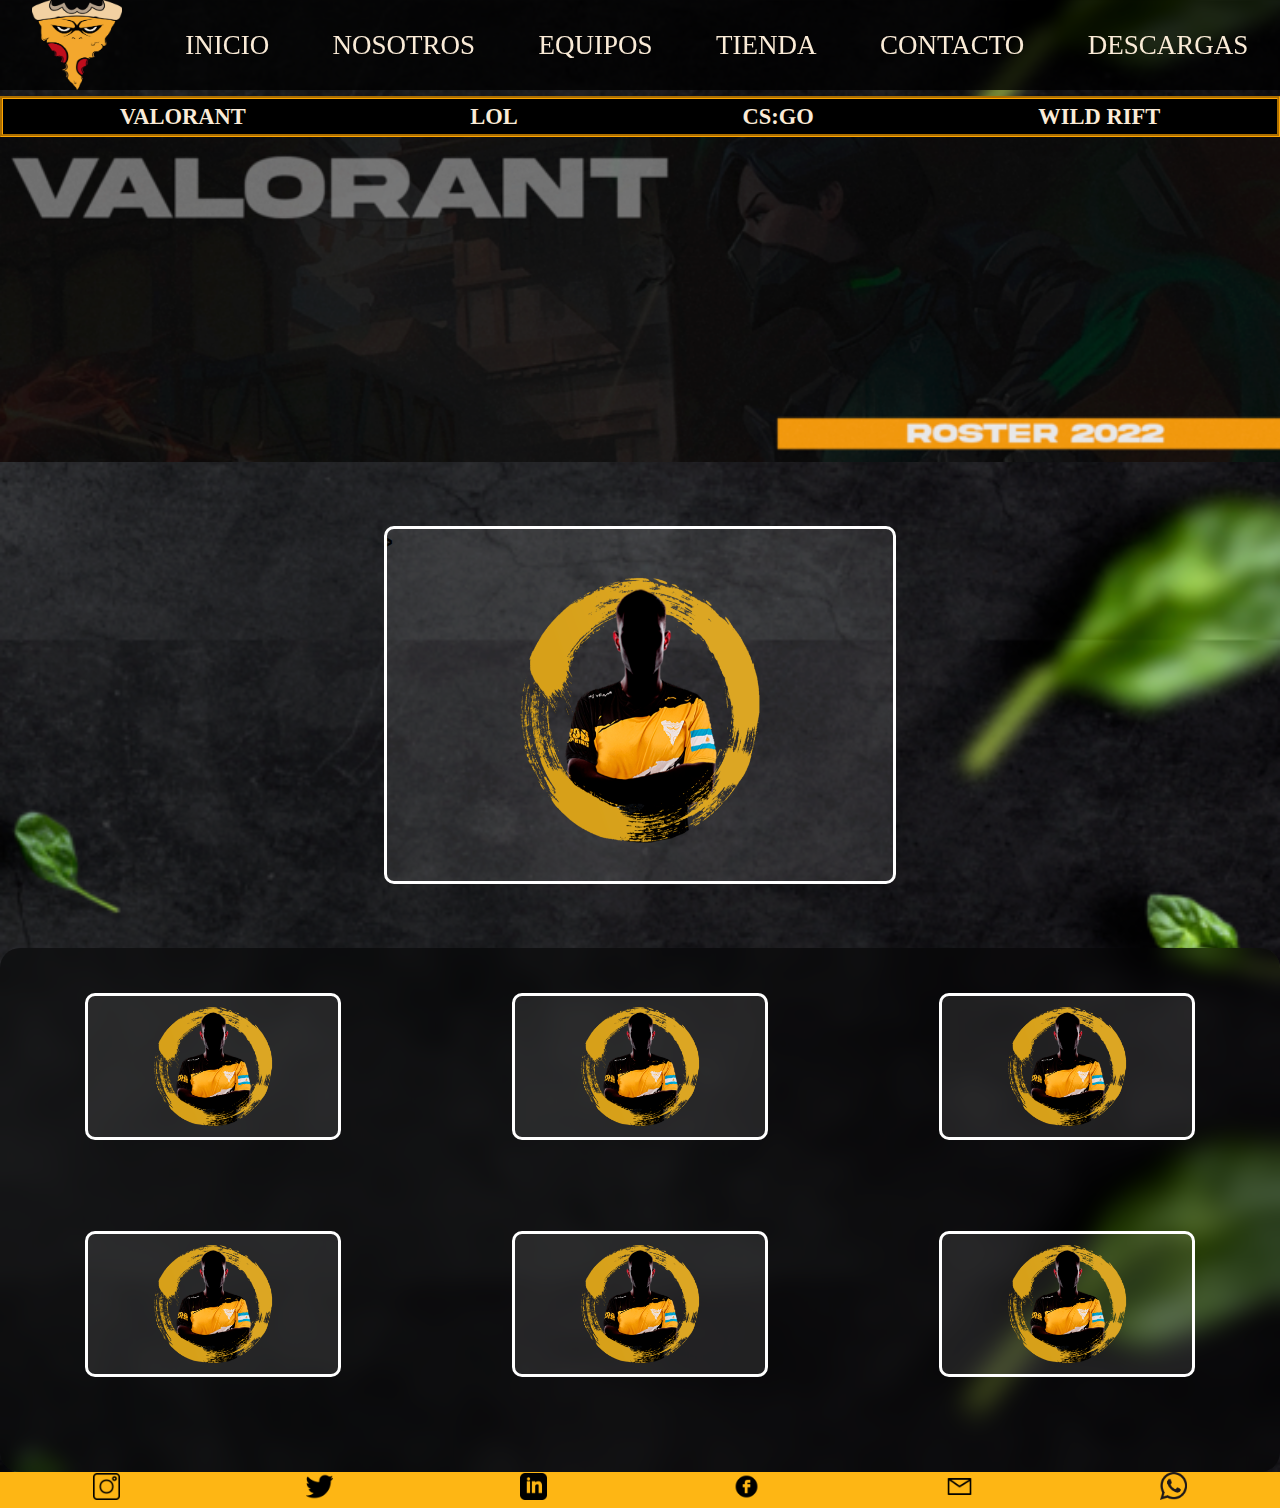
<file: sections/valorant.html>
<!DOCTYPE html>
<html lang="en">

<head>
  <meta charset="UTF-8">
  <link rel="stylesheet" href="../estilos.css">
  <meta http-equiv="X-UA-Compatible" content="IE=edge">
  <meta name="viewport" content="width=device-width, initial-scale=1.0">
  <meta name="description" content="Roster de Valorant de MZ Team">
  <meta name="author" content="Fabris Sebastian">
  <meta name="copyright" content="MZ Team">
  <link href="//db.onlinewebfonts.com/c/7e389c5e310dc537b083e0e25ea6eab5?family=Druk+Wide+Medium" rel="stylesheet" type="text/css"/>
  <link href="https://cdn.jsdelivr.net/npm/bootstrap@5.2.0/dist/css/bootstrap.min.css" rel="stylesheet"
    integrity="sha384-gH2yIJqKdNHPEq0n4Mqa/HGKIhSkIHeL5AyhkYV8i59U5AR6csBvApHHNl/vI1Bx" crossorigin="anonymous">
  <link rel="stylesheet" href="../estilos/style.css">
  <link rel="shortcut icon" href="../images/PIZZA COLOR PIZZA.png">
  <link href="https://unpkg.com/aos@2.3.1/dist/aos.css" rel="stylesheet">
  <title>MZ - VALORANT</title>
</head>

<body class="bodyPadreGridEquipos">

  <nav class="navIndexchico">
    <img class="logo-sinletras" src="../images/PIZZA COLOR PIZZA.png" alt="">
    <a href="../index.html">INICIO</a>
    <a href="sobrenosotros.html">NOSOTROS</a>
    <a href="../sections/equipos.html">EQUIPOS</a>
    <a href="tienda.html">TIENDA</a>
    <a href="contacto.html">CONTACTO</a>
    <a href="descargas.html">DESCARGAS</a>
  </nav>

  <nav class="hamburguesa">
    <nav class="navbar navbar-dark navbar-expand-lg bg-black">
      <div class="container-fluid">
        <a class="navbar-brand">MZ TEAM</a>
        <button class="navbar-toggler" type="button" data-bs-toggle="collapse" data-bs-target="#navbarNavDropdown"
          aria-controls="navbarNavDropdown" aria-expanded="false" aria-label="Toggle navigation">
          <span class="navbar-toggler-icon"></span>
        </button>
        <div class="collapse navbar-collapse" id="navbarNavDropdown">
          <ul class="navbar-nav">
            <li class="nav-item"><a class="nav-link" href="../index.html">INICIO</a></li>
            <li class="nav-item"><a class="nav-link" href="sobrenosotros.html">NOSOTROS</a></li>
            <!-- DESPLEGABLE DE EQUIPOS -->
            <li class="nav-item dropdown">
              <a class="nav-link dropdown-toggle" href="#" role="button" data-bs-toggle="dropdown"
                aria-expanded="false">EQUIPOS</a>
              <ul class="dropdown-menu">
                <li><a class="dropdown-item" href="./csgo.html">CS:GO</a></li>
                <li><a class="dropdown-item" href="./freefire.html">WILDRIFT</a></li>
                <li><a class="dropdown-item" href="./valorant.html">VALORANT</a></li>
                <li><a class="dropdown-item" href="./lol.html">LOL</a></li>
              </ul>
            </li>
            <li class="nav-item"><a class="nav-link" href="tienda.html">TIENDA</a></li>
            <li class="nav-item"><a class="nav-link" href="descargas.html">DESCARGAS</a></li>
          </ul>
        </div>
      </div>
    </nav>
  </nav>

  <header class="headerEquipos">
    <a href="valorant.html">VALORANT</a>
    <a href="lol.html">LOL</a>
    <a href="csgo.html">CS:GO</a>
    <a href="freefire.html">WILD RIFT</a>
  </header>
  <br><br><br><br>
  <div class="headerteams"><img class="ajusteImg" src="../images/VALORANT.png"></div>

  <div class="coach">><img class="ajusteImg" src="../images/incognito.png" alt=""></div>
  <div class="players">

    <div class="item"><img class="ajusteImg" src="../images/incognito.png" alt=""></div>
    <div class="item"><img class="ajusteImg" src="../images/incognito.png" alt=""></div>
    <div class="item"><img class="ajusteImg" src="../images/incognito.png" alt=""></div>
    <div class="item"><img class="ajusteImg" src="../images/incognito.png" alt=""></div>
    <div class="item"><img class="ajusteImg" src="../images/incognito.png" alt=""></div>
    <div class="item"><img class="ajusteImg" src="../images/incognito.png" alt=""></div>
  </div>


  <footer class="footer">
    <div class="redes">
      <a class="itemsFooter" href="https://instagram.com/mzteamesports" target="_blank"><img class="ajusteImg"
          src="../images/INSTAGRAM.png">
      </a>
      <a class="itemsFooter" href="https://twitter.com/mzteamesports" target="_blank"><img class="ajusteImg"
          src="../images/twitter.png">
      </a>
      <a class="itemsFooter" href="https://www.linkedin.com/company/71689884" target="_blank"><img class="ajusteImg"
          src="../images/linkedin.png">
      </a>
      <a class="itemsFooter" href="https://facebook.com/mzteamesports" target="_blank"><img class="ajusteImg"
          src="../images/facebook.png">
      </a>
      <a class="itemsFooter" href="./sections/contacto.html" target="_blank"><img class="ajusteImg"
          src="../images/mailbox.png">
      </a>
      <a class="itemsFooter" href="https://wa.me/5491140232600" target="_blank"><img class="ajusteImg"
          src="../images/whatsapp.png">
      </a>
    </div>
  </footer>


  <!-- JavaScript Bundle with Popper -->
  <script src="https://cdn.jsdelivr.net/npm/bootstrap@5.2.0/dist/js/bootstrap.bundle.min.js"
    integrity="sha384-A3rJD856KowSb7dwlZdYEkO39Gagi7vIsF0jrRAoQmDKKtQBHUuLZ9AsSv4jD4Xa"
    crossorigin="anonymous"></script>
</body>

</html>
</file>
<file: estilos/style.css>
@import url("https://fonts.googleapis.com/css2?family=Anton&display=swap");
label {
  display: inline-block;
  width: 160px;
  height: 40px;
}

body {
  font-family: "Anton", sans-serif;
}

h1 {
  font-weight: bold;
  grid-area: h1;
  text-align: center;
  color: whitesmoke;
  margin-top: 5vh;
}

h2 {
  margin: 0%;
  font-size: xx-large;
  font-weight: bold;
  color: orange;
  text-align: center;
}

header {
  display: flex;
  font-weight: bolder;
  flex-direction: row;
  min-height: 8vh;
}

* {
  margin: 0;
  padding: 0;
}

body {
  background: url(../images/fondoweb.png);
  background-repeat: repeat-y;
  background-size: 100%;
  display: flex;
  flex-direction: column;
}

.footer {
  grid-area: footer;
  -o-object-position: bottom;
     object-position: bottom;
  justify-content: space-around;
  align-items: center;
  margin-top: auto;
}

.navIndex {
  grid-area: navIndex;
  position: absolute;
  z-index: 2;
  top: 0;
  left: 0;
  right: 0;
  padding: 1vh;
  background-color: black;
  font-size: 4vh;
  display: flex;
  flex-direction: row;
  justify-content: space-around;
  align-items: center;
  min-height: 4vh;
}
.navIndex a:hover {
  transition: all 200ms;
  color: orange;
  z-index: 2;
}

.navIndexchico {
  display: flex;
  font-style: bolder;
  font-size: 3vh;
  flex-direction: row;
  justify-content: space-around;
  align-items: center;
  min-height: 3vh;
  z-index: 1;
  grid-area: navIndexChico;
  position: fixed;
  top: 0;
  left: 0%;
  right: 0%;
  background-color: rgba(0, 0, 0, 0.8);
}
.navIndexchico a:hover {
  transition: all 200ms;
  color: orange;
}

.navbar-expand-lg {
  color: black;
}

.navbar {
  border-radius: 10px;
}

.hamburguesa {
  position: fixed;
  z-index: 3;
  top: 0;
  left: 0;
  right: 0;
  padding: 1vh;
  font-size: 2vh;
  min-height: 4vh;
}

.headerEquipos {
  grid-area: headerEquipos;
  padding: 0.5vh;
  border: 3px orange groove;
  background-color: black;
  font-size: 2.5vh;
  align-items: center;
  min-height: -webkit-min-content;
  min-height: -moz-min-content;
  min-height: min-content;
  display: flex;
  flex-direction: row;
  justify-content: space-around;
}
.headerEquipos a:hover {
  color: orange;
  display: flex;
  transition: all 200ms;
}

.equipos {
  grid-area: equipos;
  display: grid;
  grid-template-columns: 20% 20% 20% 20%;
  padding: 2%;
  justify-content: space-around;
}
.equipos a:hover {
  z-index: 0;
  transition: all 500ms;
  filter: grayscale(80%);
}

.footer {
  grid-area: footer;
  -o-object-position: bottom;
     object-position: bottom;
  background-color: black;
  font-size: x-large;
  justify-content: space-around;
  align-items: center;
  margin-top: auto;
}
.footer a:hover {
  transition: all 300ms;
  filter: grayscale(1000%);
}

.bodyGridIndex {
  display: grid;
  grid-template-columns: 50% 50%;
  grid-template-areas: "navIndex navIndex" "navIndexChico navIndexChico" "carrousel carrousel" "equipos equipos" "noticiero noticiero" "noticias noticias" "nuestrasRedes nuestrasRedes" "instagram twitter" "twitch twitch" "footer footer";
}

.bodyPadreGridTienda {
  display: grid;
  grid-template-areas: "navIndexChico" "tienda" "footer";
}

.bodyGridNosotros {
  display: grid;
  grid-template-columns: 50% 50%;
  grid-template-areas: "navIndexChico navIndexChico" "carrousel carrousel" "h1 h1" "twitter instagram" "twitch twitch" "footer footer";
}

.bodyGridEquipos {
  display: grid;
  grid-template-areas: "rosters" "navIndexChico" "h1" "equipos" "footer";
}

.bodyPadreGridEquipos {
  display: grid;
  grid-template-areas: "navIndexChico" "headerEquipos" "headerteams" "coach" "players" "footer";
}

/* Mixin */
.textito {
  margin: 2%;
  font-family: DRUK;
  font-size: x-large;
  align-items: center;
  color: whitesmoke;
  text-align: justify;
  background-color: rgba(243, 236, 222, 0.041);
  border-radius: 2vh;
  padding: 2vh;
}

.textoMixin {
  margin: 2%;
  font-family: DRUK;
  font-size: x-large;
  align-items: center;
  color: whitesmoke;
  text-align: justify;
  background-color: rgba(243, 236, 222, 0.041);
  border-radius: 2vh;
  padding: 2vh;
}

/* Map - Get */
.titulos {
  color: rgb(230, 224, 218);
  font-size: 4vh;
  margin: 4vh;
  justify-content: space-between;
  align-items: center;
}

/* Extend */
.cubito1, .cubito2 {
  font-size: 30px;
  text-decoration: none;
  background-color: rgba(0, 128, 0, 0.425);
  color: whitesmoke;
  margin: 1vh;
}

.cubito2 {
  -webkit-text-decoration: bold;
          text-decoration: bold;
  color: whitesmoke;
  background-color: rgba(255, 0, 0, 0.479);
}

.form {
  margin: 5%;
  margin-left: 25%;
  margin-right: 25%;
  padding: 9.5vh;
  border-radius: 10px;
  background: rgba(0, 0, 0, 0.5);
  -webkit-backdrop-filter: blur(10px);
          backdrop-filter: blur(10px);
  font-size: xx-large;
  font-style: bolder;
  color: white;
}

a {
  text-decoration: none;
  text-align: justify;
  color: antiquewhite;
}

.tienda {
  grid-area: tienda;
  display: grid;
  grid-template-columns: 20% 20% 20% 20%;
  grid-template-rows: 50% 50%;
  padding: 2%;
  margin: 5%;
  align-items: center;
  background: rgba(0, 0, 0, 0.5);
  -webkit-backdrop-filter: blur(10px);
          backdrop-filter: blur(10px);
  border-radius: 20px;
  justify-content: space-around;
}

.players {
  grid-area: players;
  display: grid;
  grid-template-columns: 20% 20% 20%;
  grid-template-rows: 60% 60%;
  margin-top: 5%;
  padding-bottom: 10%;
  align-items: center;
  background: rgba(0, 0, 0, 0.5);
  -webkit-backdrop-filter: blur(10px);
          backdrop-filter: blur(10px);
  border-radius: 20px;
  justify-content: space-around;
}

.item {
  display: grid;
  background-color: rgba(245, 245, 245, 0.1);
  border: solid white;
  justify-items: center;
  align-items: center;
  border-radius: 10px;
  margin-top: 10%;
  margin-bottom: 10%;
}
.item a:hover {
  transition: all 300ms;
  filter: blur(20%);
  display: flex;
}

.itemsFooter {
  width: 3vh;
  height: auto;
}

.ajusteImg {
  width: 100%;
  height: 100%;
}

.ajusteLogoGrande {
  width: 15vh;
  height: 15vh;
}

.logo-sinletras {
  width: 10vh;
  height: 10vh;
}

.animate__animated {
  width: 100%;
  height: 100%;
}

.animate__backInLeft {
  width: 100%;
  height: 100%;
}

.centrar {
  display: flex;
  align-items: center;
  justify-content: center;
}

.twitch {
  grid-area: twitch;
  display: flex;
  flex-direction: column;
  justify-content: center;
  align-items: center;
  margin: 2%;
}

.carrousel-indicators {
  z-index: 1;
}

.redes {
  display: flex;
  height: -webkit-min-content;
  height: -moz-min-content;
  height: min-content;
  flex-direction: row;
  justify-content: space-around;
  align-items: center;
  background-color: rgb(254, 182, 20);
}

.coach {
  background-color: rgba(245, 245, 245, 0.1);
  border: solid white;
  justify-items: center;
  align-items: center;
  border-radius: 10px;
  grid-area: coach;
  margin-top: 5%;
  padding-bottom: 3%;
  margin-left: 30%;
  margin-right: 30%;
}

.noticias {
  grid-area: noticias;
  margin: 5%;
}

.twitter {
  grid-area: twitter;
  margin: 5%;
}

.instagram {
  grid-area: instagram;
  margin: 5%;
}

.redesHijos {
  border-radius: 10px;
  border: solid orange;
}

.carrousel {
  margin: 0%;
  margin-top: 160px;
  grid-area: carrousel;
}

.headerteams {
  margin: 0%;
  grid-area: headerteams;
}

.noticiero {
  grid-area: noticiero;
  display: flex;
  justify-content: center;
  align-items: center;
}

.nuestrasRedes {
  grid-area: nuestrasRedes;
  display: flex;
  justify-content: center;
  align-items: center;
  margin: 1%;
}

.logoBlanco {
  display: flex;
  justify-content: center;
  align-items: center;
  margin: 1%;
}

@media (max-width: 1024px) {
  .titulos {
    font-size: 3vh;
  }
  .headerEquipos {
    display: none;
  }
  .textito {
    font-size: large;
  }
  .textoMixin {
    font-size: large;
  }
  .navIndex {
    display: none;
  }
  .navIndexchico {
    display: none;
  }
  .carrousel {
    margin-top: 10vh;
  }
}
@media (min-width: 1024px) {
  .hamburguesa {
    display: none;
  }
}
@media (max-width: 800px) {
  .headerEquipos {
    display: none;
  }
}
@media (max-width: 768px) {
  .logoBlanco {
    display: none;
  }
  .equipos {
    padding: 2%;
    margin: 2%;
    margin-top: 5%;
    padding-bottom: 0%;
    align-items: center;
    background: rgba(0, 0, 0, 0.5);
    -webkit-backdrop-filter: blur(10px);
            backdrop-filter: blur(10px);
    border-radius: 20px;
    justify-content: space-around;
  }
  .espaciador {
    margin: 5%;
  }
  .textito {
    font-size: small;
  }
  .textoMixin {
    font-size: small;
  }
  .headerEquipos {
    display: none;
  }
  .texto {
    font-size: small;
  }
  .caracteristicas {
    font-size: medium;
  }
  .carrousel {
    margin-top: 10vh;
  }
  .twitch {
    display: none;
  }
  .navIndexchico {
    display: none;
  }
  .logo-sinletras {
    display: none;
  }
  .tienda {
    grid-template-columns: 100%;
    grid-template-rows: 12.5% 12.5% 12.5% 12.5% 12.5% 12.5% 12.5% 12.5%;
    padding: 10%;
    margin: 8%;
    margin-top: 5%;
  }
  .item {
    margin-bottom: 10%;
  }
}
@media (max-width: 500px) {
  .titulos {
    font-size: 4vh;
  }
  .textito {
    font-size: 15px;
  }
  .textoMixin {
    font-size: 15px;
  }
  .equipos {
    grid-template-columns: 50% 50%;
    grid-template-rows: 50% 50%;
    padding: 2%;
    margin: 5%;
    margin-bottom: 0%;
    align-items: center;
    justify-content: space-around;
  }
  .espaciador {
    margin: 5%;
  }
  .caracteristicas {
    font-size: x-small;
  }
  .headerEquipos {
    display: none;
  }
}/*# sourceMappingURL=style.css.map */
</file>
<file: estilos.css>
/* RESETEO */
*{
    margin: 0;
    padding: 0;
}
@font-face {

    font-family:DRUK;
    src: url(fuentes/DRUKWIDE-MEDIUM.OTF);

    font-family:MONT B;
    src: url(fuentes/Montserrat-Black.ttf);

    font-family:regular;
    src: url(fuentes/Montserrat-Regular.ttf);

    font-family:semibold;
    src: url(fuentes/Montserrat-SemiBold.ttf);
}

body{
    background: url(./images/fondoweb.png);
    background-repeat: repeat-y; 
    background-size:100%;
    display: flex;
    flex-direction: column;
}


h1{
font-weight: bolder;
font-family:MONT B;
}

h2{
font-weight:BOLDER;
font-family:DRUK;
}

h3{
font-size: xx-large;
font-weight:bold;
font-family:DRUK;
color: orange;
}

header{
display: flex;
font-family:DRUK;
font-weight: bolder;
flex-direction: row;
min-height: 8vh;
}

.navIndex {
    grid-area: navIndex;
    position: absolute;
    z-index: +2;
    top: 0;
    left: 0;
    right: 0;
    padding: 1vh;
    background-color: black;
    font-family:DRUK;
    font-size:2vh;
    display: flex;
    flex-direction: row;
    justify-content:space-around;
    align-items: center;
    min-height: 4vh;
    ;
}

.navIndex a:hover{
    transition: all 200ms;
    color: orange;
}

.navIndexchico {
    display: flex;
    flex-direction: row;
    justify-content:space-around;
    align-items: center;
    min-height: 4vh;
    z-index: +1;
    font-family:DRUK;
    grid-area: navIndexChico;
    position: fixed;
    top: 0;
    left: 0%;
    right: 0%;
    background-color: rgba(0,0,0,0.8);

}

.navIndexchico a:hover{
    transition: all 200ms;
    color: orange;
}
.navbar-expand-lg{
    color: black;
}

.hamburguesa{
    position: fixed;
    z-index: +2;
    top: 0;
    left: 0;
    right: 0;
    padding: 1vh;
    font-family:DRUK;
    font-size:2vh;
    min-height: 4vh;
}

.navbar{
    border-radius: 10px;
}

.headerEquipos{
    grid-area: headerEquipos;
    padding: 0.5vh;
    border: 3px orange groove ;
    background-color: black;
    font-size: 2.5vh ;
    align-items: center;
    min-height:min-content;
    display: flex;
    flex-direction: row;
    justify-content: space-around;
}

.headerEquipos a:hover{
    color: orange;
    display: flex;
    transition: all 200ms;

}

.form { 
    /* position: center; */
    margin: 5%;
    padding: 2vh;
    border-radius: 10px;
    background: rgba(0,0,0,0.5);
    backdrop-filter: blur(10px);
    font-size:xx-large;
    justify-content: space-between;
    align-items: center;
    font-style: bolder;
    color: white ;
}

.form a:hover{
    transition: 200ms;
    font-size: 3.2vh;
    color: orange;
    display: flex;
}


a{
    text-decoration: none;
    text-align: justify;
    color: antiquewhite; 
}

.tienda{
    grid-area: tienda;
    display: grid;
    grid-template-columns: 20% 20% 20% 20% ;
    grid-template-rows: 50% 50% ;
    padding: 2%;
    margin: 2%;
    margin-top: 5%;
    padding-bottom: 0%;
    align-items: center;
    background: rgba(0,0,0,0.5);
    backdrop-filter:blur(10px);
    border-radius: 20px;
    justify-content: space-around;
}

.players{
    grid-area: players;
    display: grid;
    grid-template-columns: 20% 20% 20% ;
    grid-template-rows: 60% 60%;
    margin-top:5%;
    padding-bottom: 10%;
    align-items: center;
    background: rgba(0,0,0,0.5);
    backdrop-filter:blur(10px);
    border-radius: 20px;
    justify-content: space-around;
}

.item{
    display: grid;
    background-color: rgba(245, 245, 245,0.1);
    border: solid white;
    justify-items: center;
    align-items: center;
    border-radius: 10px;
    margin-top: 10%;
    margin-bottom: 10%;
}

.item a:hover{
    transition: all 300ms;
    filter: blur(20%);
    display: flex;
}

.twitch{
grid-area: twitch;
display: flex;
flex-direction: column;
justify-content: center;
align-items: center;
margin: 2%;
padding: 5%;
}

.equipos{
    grid-area: equipos;
    display: grid;
    grid-template-columns: 20% 20% 20% 20%;
    padding: 2%;
    justify-content: space-around;
    }

.equipos a:hover{
    z-index: 0;
    transition: all 500ms;
    filter: grayscale(80%);
}

.footer{
    grid-area: footer;
    object-position: bottom;
    background-color:black;
    font-size:x-large;
    justify-content: space-around;
    align-items: center;
    margin-top: auto;
    
}

.footer a:hover{
    transition: all 300ms;
    filter: grayscale(1000%);
}

.redes{
    display: flex;
    height:min-content;
    flex-direction: row;
    justify-content: space-around;
    align-items: center;
    background-color: rgb(254,182,20);
}

.titulos{
    font-family:semibold;
    font-size:6vh;
    justify-content: space-between;
    align-items: center;
    color: orange ;
}

.texto{
    font-family:DRUK;
    font-size:xx-large;
    align-items: center;
    color: white ;
}

.coach{
    background-color: rgba(245, 245, 245,0.1);
    border: solid white;
    justify-items: center;
    align-items: center;
    border-radius: 10px;
    grid-area: coach;
    margin-top: 5%;
    padding-bottom: 3%;
    margin-left: 30%;
    margin-right: 30%;
}

.noticias{
    grid-area:noticias;
    margin: 8%;
}

.twitter{
grid-area: twitter;
margin: 8%;
margin-left: 1%;
}

.instagram{
    grid-area:  instagram;
    margin: 8%;
    margin-right: 1%;
}
.redesHijos{
border-radius: 10px;
border: solid orange;

}

.carrousel{
    margin: 0%;
    margin-top: 160px;
    grid-area: carrousel;

}
.headerteams{
    margin: 0%;
    grid-area: headerteams;
}

.noticiero{
    grid-area: noticiero;
    display: flex;
    justify-content: center;
    align-items: center;
    margin-top: 1%;
}


.nuestrasRedes{
    grid-area: nuestrasRedes;
    display: flex;
    justify-content: center;
    align-items: center;
    margin: 1%;
}
/* GRID INDEX */
.bodyGridIndex{
    display: grid;
    grid-template-columns: 50% 50%;
    grid-template-areas: 
    "navIndex navIndex"
    "navIndexChico navIndexChico"
    "carrousel carrousel"
    "equipos equipos"
    "noticiero noticiero"
    "noticias noticias" 
    "nuestrasRedes nuestrasRedes"
    "instagram twitter"
    "twitch twitch"
    "footer footer"
    ;
}

/* GRID TIENDA */
.bodyPadreGridTienda{
    display: grid;
    grid-template-areas:
    "navIndexChico"
    "tienda"
    "footer"
;
}

/* GRID NOSOTROS */

.bodyGridNosotros{
    display: grid;
    grid-template-columns: 50% 50%;
    grid-template-areas:
    "navIndexChico navIndexChico"
    "carrousel carrousel"
    "twitter instagram"
    "twitch twitch"
    "footer footer"
    ;
}

/* GRID EQUIPOS */

.bodyGridEquipos{
    display: grid;
    grid-template-areas:
    "rosters"
    "navIndexChico"
    "equipos"
    "footer"
    ;
}

.bodyPadreGridEquipos{
display: grid;
grid-template-areas: 
"navIndexChico"
"headerEquipos"
"headerteams"
"coach"
"players"
"footer"
;

}


                /* MEDIA RESPONSIVE */

    @media (max-width:500px){
        .navIndexchico {
            display: none;
            
        }

        .tienda{
            grid-template-columns: 50% 50% ;
            grid-template-rows: 25% 25% 25% 25% ;
            padding: 2%;
            margin: 2%;
            margin-top: 5%;
            padding-bottom: 0%;
            align-items: center;
            background: rgba(0,0,0,0.5);
            backdrop-filter:blur(10px);
            border-radius: 20px;
            justify-content: space-around;
        }
    
        .item{
            display: grid;
            background-color: rgba(245, 245, 245,0.1);
            border: solid white;
            justify-items:center ;
            align-items:center;
            border-radius: 10px;
            margin-top: 2%;
            margin-bottom: 10%;
        }
    
    
    }


@media (max-width:768px){
    .carrousel{
        margin-top:0%;
    }
        
    .twitch{
        display: none;
    }
    .navIndexchico {
        display: none;
    }

    .logo-sinletras{
        display: none;
    }

.tienda{    
    grid-template-columns: 50% 50% ;
    grid-template-rows: 25% 25% 25% 25% ;
    padding: 2%;
    margin: 2%;
    margin-top: 5%;
    padding-bottom: 0%;
    align-items: center;
    background: rgba(0,0,0,0.5);
    backdrop-filter:blur(10px);
    border-radius: 20px;
    justify-content: space-around;
}
.item{
    display: grid;
    background-color: rgba(245, 245, 245,0.1);
    border: solid white;
    justify-items:center ;
    align-items:center;
    border-radius: 10px;
    margin-top: 2%;
    margin-bottom: 10%;
}

}

@media (max-width:1024px){
    .navIndex{
    display: none;
    }
    .navIndexchico {
    display: none;
    }
    .carrousel{
        margin-top: 10vh;
    }

}
@media (min-width:1024px){
    .hamburguesa{display: none;}
}

/* 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 */
</file>
